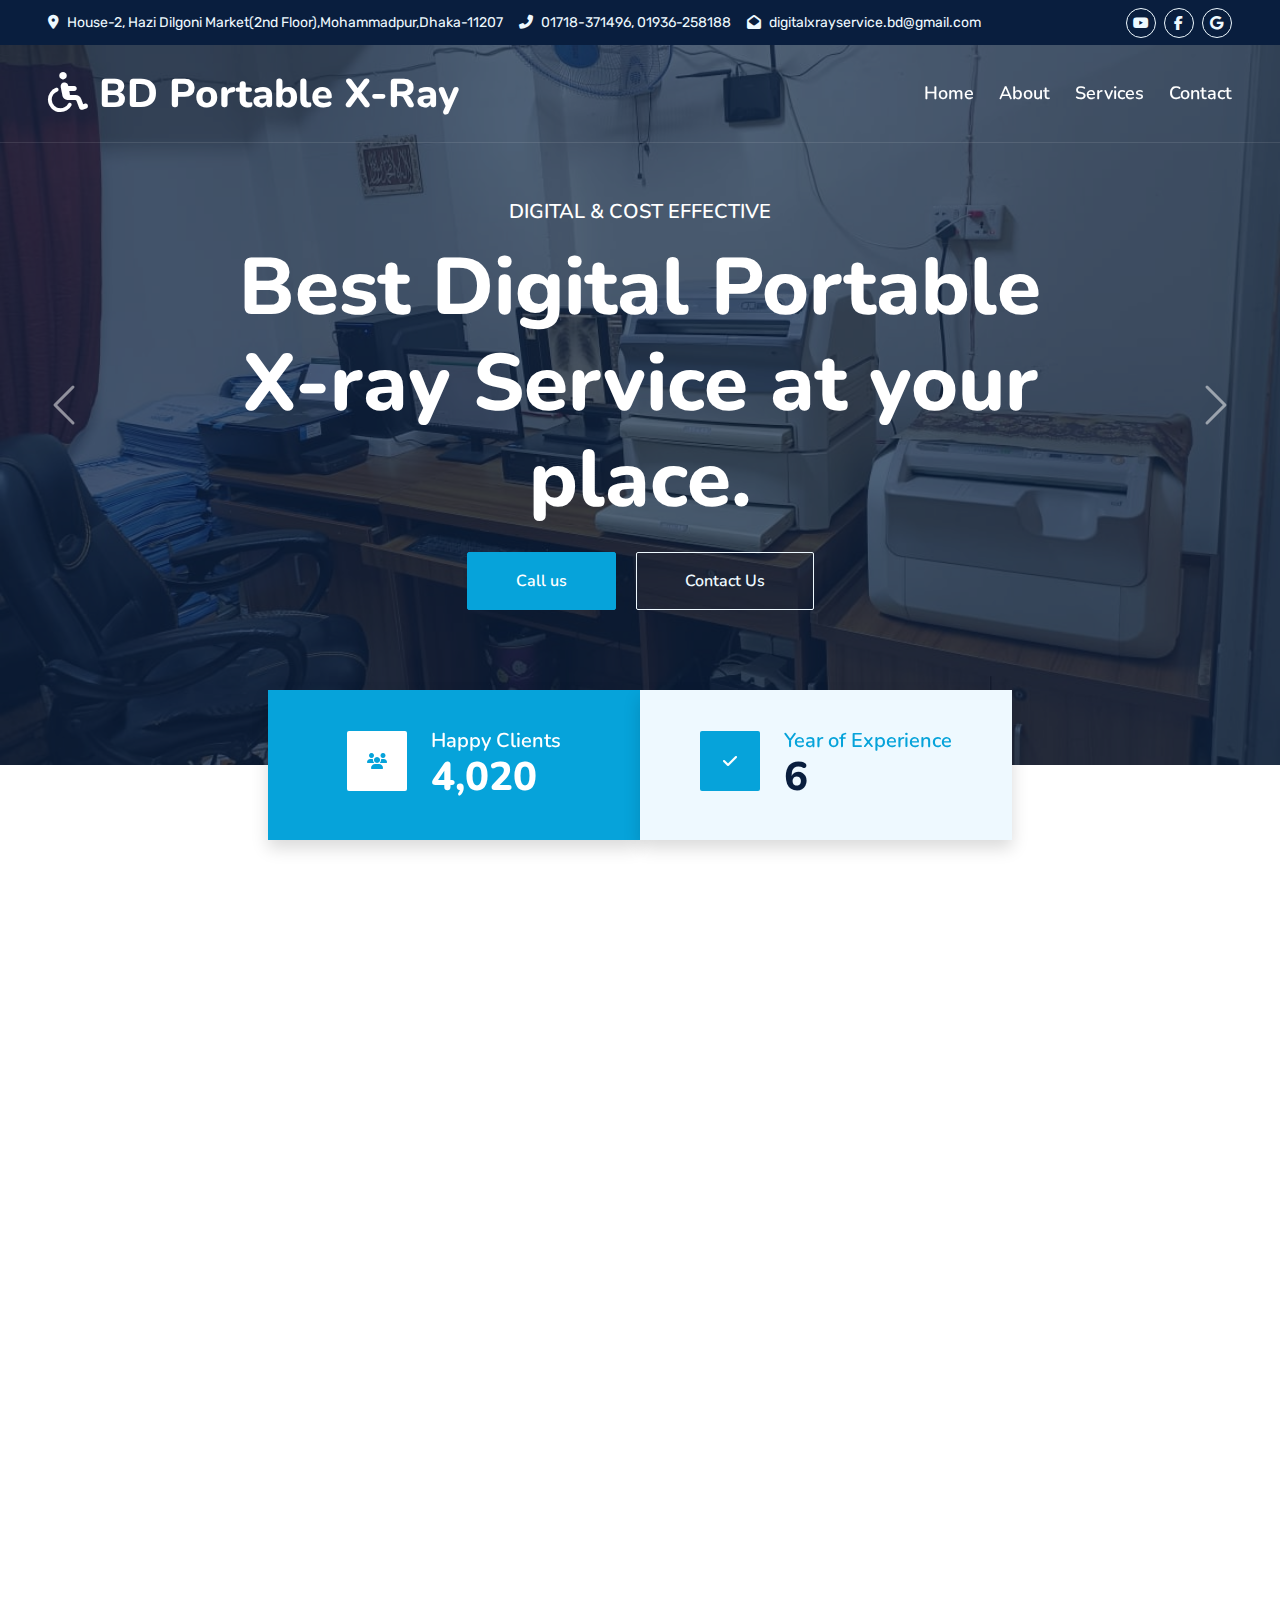
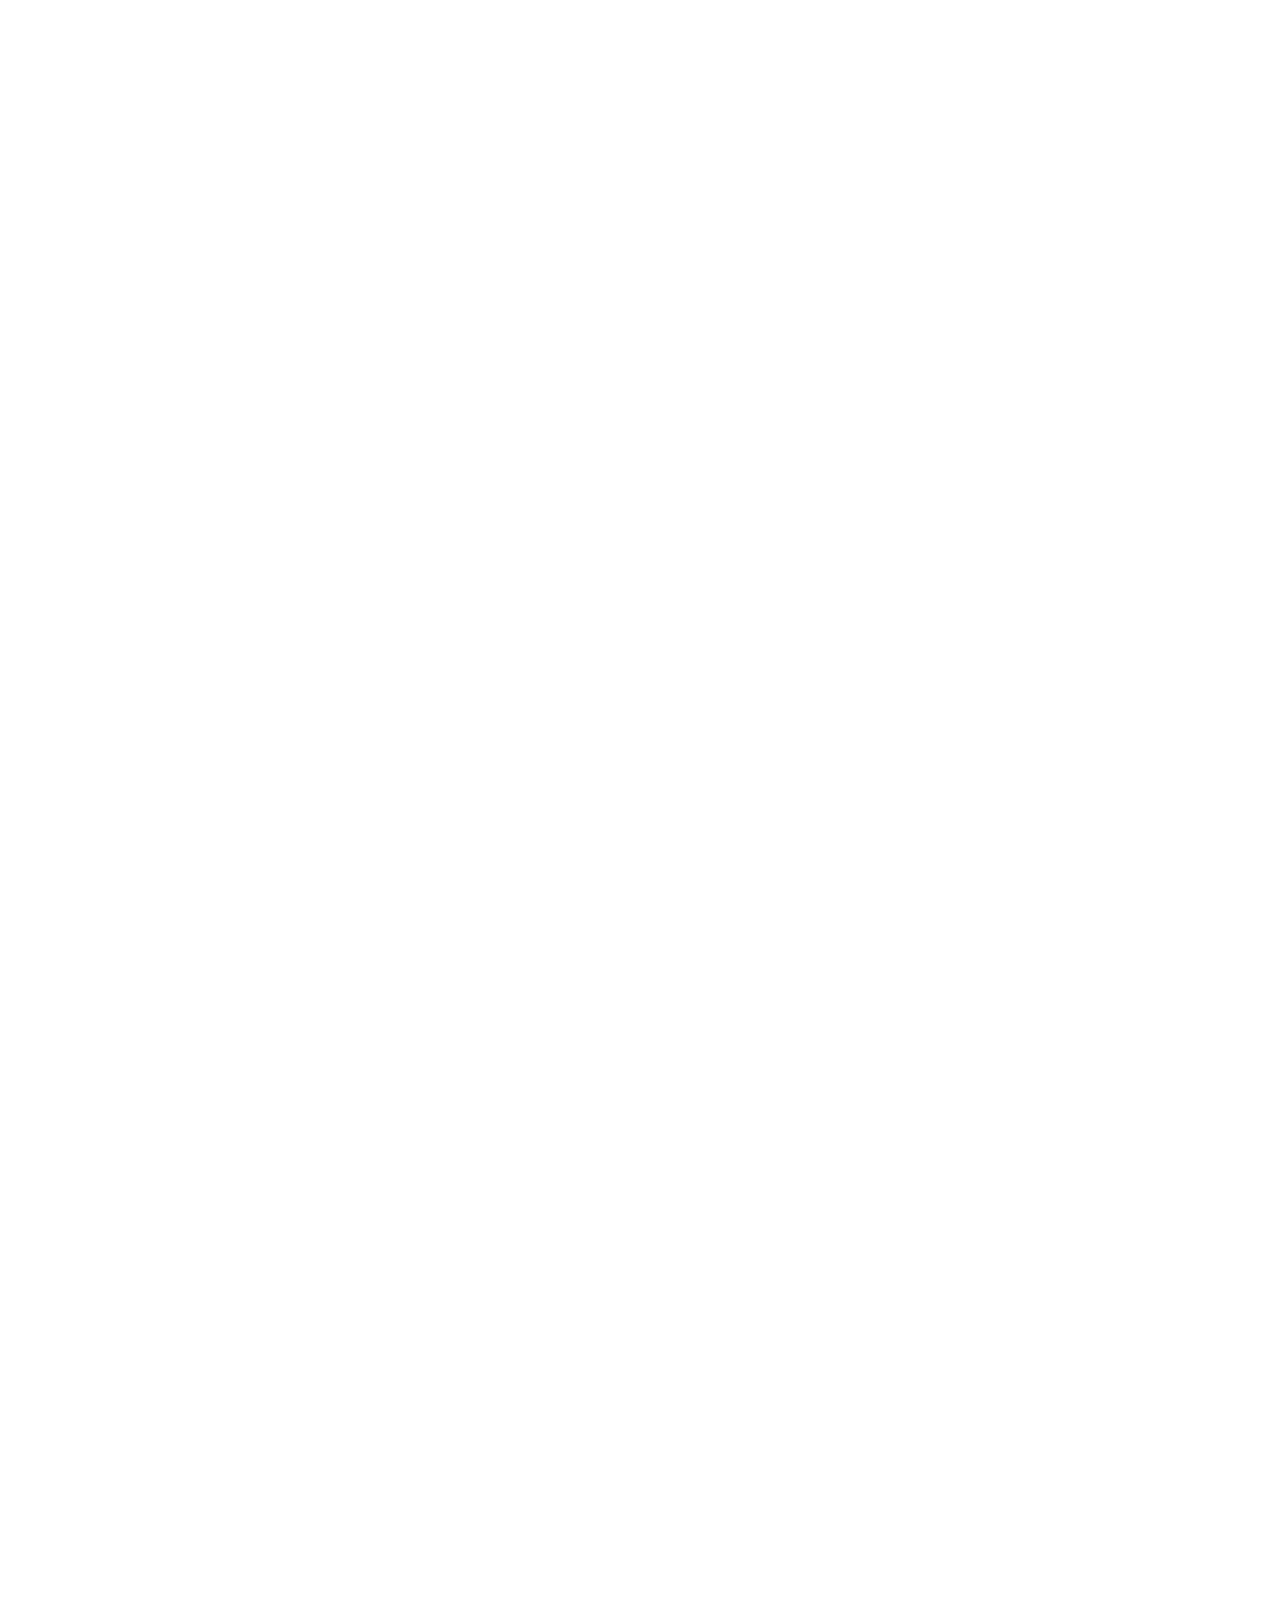
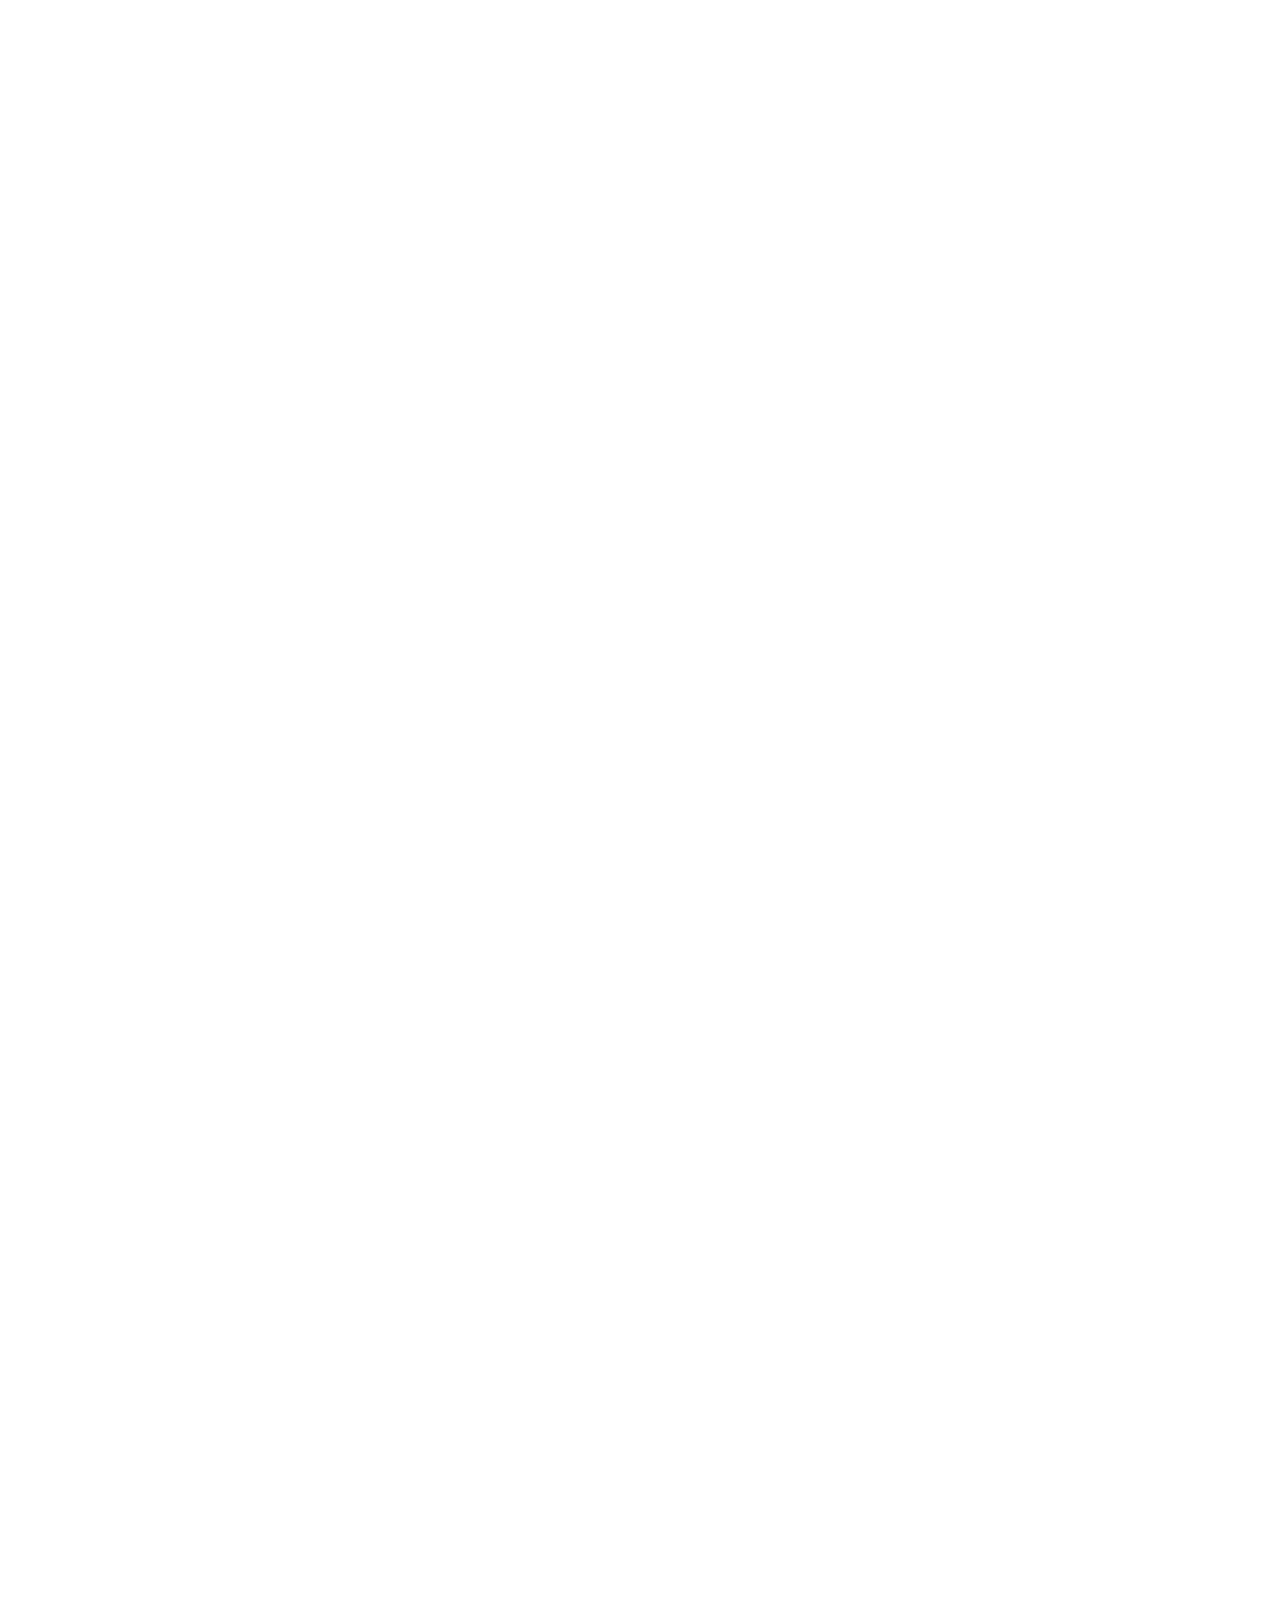
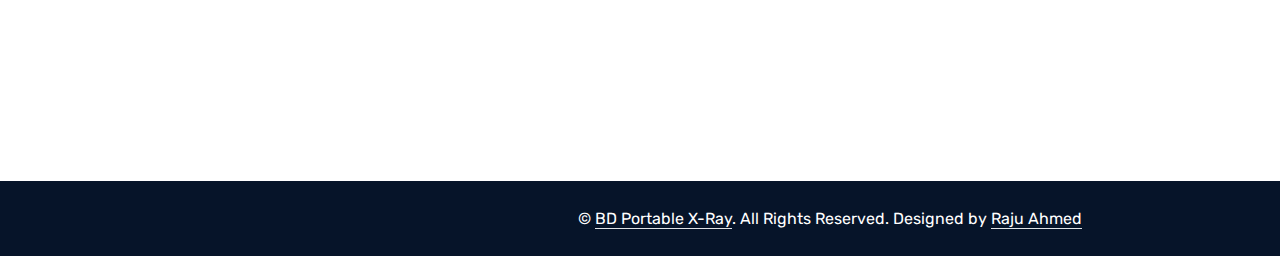
<file: index.html>
<!DOCTYPE html>
<html lang="en">

<head>
    <meta charset="utf-8">
    <title>BD Portable X-Ray Service</title>
    <meta content="width=device-width, initial-scale=1.0" name="viewport">
    <meta content="keywords"
        name="Portable X-Ray, Digital Portable X-Ray, Portable x-ray dhaka, Portable X-Ray BD, Portable X-Ray Near Me, Mobile X-ray Services">
    <meta content="keywords"
        name="x-ray at home service, mobile x ray home service, ECG Complete Home Services, X-ray Home Services, emergency x-ray service, portable x ray services dhaka">
    <meta content="Portable X-Ray Service"
        name="We provide 24/7 all kind of x-ray, ecg and other home service at minimum cost all over dhaka including Dhaka medical college,Bangabandhu Sheikh Mujib Medical University Hospital (BSMMU) etc.">

    <!-- Favicon -->
    <link href="img/favicon.ico" rel="icon">

    <!-- Google Web Fonts -->
    <link rel="preconnect" href="https://fonts.googleapis.com">
    <link rel="preconnect" href="https://fonts.gstatic.com" crossorigin>
    <link
        href="https://fonts.googleapis.com/css2?family=Nunito:wght@400;600;700;800&family=Rubik:wght@400;500;600;700&display=swap"
        rel="stylesheet">

    <!-- Icon Font Stylesheet -->
    <link href="https://cdnjs.cloudflare.com/ajax/libs/font-awesome/6.3.0/css/all.min.css" rel="stylesheet">
    <link href="https://cdn.jsdelivr.net/npm/bootstrap-icons@1.4.1/font/bootstrap-icons.css" rel="stylesheet">

    <!-- Libraries Stylesheet -->
    <link href="lib/owlcarousel/assets/owl.carousel.min.css" rel="stylesheet">
    <link href="lib/animate/animate.min.css" rel="stylesheet">

    <!-- Customized Bootstrap Stylesheet -->
    <link href="css/bootstrap.min.css" rel="stylesheet">

    <!-- Template Stylesheet -->
    <link href="css/style.css" rel="stylesheet">
</head>

<body>
    <!-- Spinner Start -->
    <div id="spinner"
        class="show bg-white position-fixed translate-middle w-100 vh-100 top-50 start-50 d-flex align-items-center justify-content-center">
        <div class="spinner"></div>
    </div>
    <!-- Spinner End -->


    <!-- Topbar Start -->
    <div class="container-fluid bg-dark px-5 d-none d-lg-block">
        <div class="row gx-0">
            <div class="col-lg-10 text-center text-lg-start mb-2 mb-lg-0">
                <div class="d-inline-flex align-items-center" style="height: 45px;">
                    <small class="me-3 text-light"><i class="fa fa-map-marker-alt me-2"></i>House-2, Hazi Dilgoni
                        Market(2nd Floor),Mohammadpur,Dhaka-11207</small>
                    <small class="me-3 text-light"><i class="fa fa-phone-alt me-2"></i>01718-371496,
                        01936-258188</small>
                    <small class="text-light"><i
                            class="fa fa-envelope-open me-2"></i>digitalxrayservice.bd@gmail.com</small>
                </div>
            </div>
            <div class="col-lg-2 text-center text-lg-end">
                <div class="d-inline-flex align-items-center" style="height: 45px;">
                    <a class="btn btn-sm btn-outline-light btn-sm-square rounded-circle me-2" href="https://www.youtube.com/@bdportablexrayservice"><i
                            class="fab fa-youtube fw-normal"></i></a>
                    <a class="btn btn-sm btn-outline-light btn-sm-square rounded-circle me-2"
                        href="https://www.facebook.com/profile.php?id=100076434961863&mibextid=ZbWKwL"><i
                            class="fab fa-facebook-f fw-normal"></i></a>
                    <!-- <a class="btn btn-sm btn-outline-light btn-sm-square rounded-circle me-2" href=""><i
                            class="fab fa-linkedin-in fw-normal"></i></a> -->
                    <a class="btn btn-sm btn-outline-light btn-sm-square rounded-circle" href="https://goo.gl/maps/41yAwVb9nPz5Kpmg8"><i
                            class="fab fa-google fw-normal"></i></a>
                </div>
            </div>
        </div>
    </div>
    <!-- Topbar End -->


    <!-- Navbar & Carousel Start -->
    <div class="container-fluid position-relative p-0">
        <nav class="navbar navbar-expand-lg navbar-dark px-5 py-3 py-lg-0">
            <a href="index.html" class="navbar-brand p-0">
                <h1 class="m-0"><i class="fa fa-wheelchair"></i> BD Portable X-Ray</h1>
            </a>
            <button class="navbar-toggler" type="button" data-bs-toggle="collapse" data-bs-target="#navbarCollapse">
                <span class="fa fa-bars"></span>
            </button>
            <div class="collapse navbar-collapse" id="navbarCollapse">
                <div class="navbar-nav ms-auto py-0">
                    <a href="index.html" class="nav-item nav-link">Home</a>
                    <a href="about.html" class="nav-item nav-link">About</a>
                    <a href="service.html" class="nav-item nav-link">Services</a>
                    <!-- <div class="nav-item dropdown">
                        <a href="#" class="nav-link dropdown-toggle" data-bs-toggle="dropdown">Blog</a>
                        <div class="dropdown-menu m-0">
                            <a href="blog.html" class="dropdown-item">Blog Grid</a>
                            <a href="detail.html" class="dropdown-item">Blog Detail</a>
                        </div>
                    </div> -->
                    <!-- <div class="nav-item dropdown">
                        <a href="#" class="nav-link dropdown-toggle" data-bs-toggle="dropdown">Pages</a>
                        <div class="dropdown-menu m-0">
                            <a href="price.html" class="dropdown-item">Pricing Plan</a>
                            <a href="feature.html" class="dropdown-item">Our features</a>
                            <a href="team.html" class="dropdown-item">Team Members</a>
                            <a href="testimonial.html" class="dropdown-item">Testimonial</a>
                            <a href="quote.html" class="dropdown-item">Free Quote</a>
                        </div>
                    </div> -->
                    <a href="contact.html" class="nav-item nav-link">Contact</a>
                </div>
                <!-- <butaton type="button" class="btn text-primary ms-3" data-bs-toggle="modal" data-bs-target="#searchModal"><i class="fa fa-search"></i></butaton>
                <a href="https://htmlcodex.com/startup-company-website-template" class="btn btn-primary py-2 px-4 ms-3">Download Pro Version</a> -->
            </div>
        </nav>

        <div id="header-carousel" class="carousel slide carousel-fade" data-bs-ride="carousel">
            <div class="carousel-inner">
                <div class="carousel-item active">
                    <img class="w-100" src="img/carousel-1.jpeg" alt="Image">
                    <div class="carousel-caption d-flex flex-column align-items-center justify-content-center">
                        <div class="p-3" style="max-width: 900px;">
                            <h5 class="text-white text-uppercase mb-3 animated slideInDown">Digital & Cost Effective
                            </h5>
                            <h1 class="display-1 text-white mb-md-4 animated zoomIn">Best Digital Portable X-ray Service
                                at your place.</h1>
                            <!-- <a href="quote.html" class="btn btn-primary py-md-3 px-md-5 me-3 animated slideInLeft">Call us</a>
                            <a href="contact.html" class="btn btn-outline-light py-md-3 px-md-5 animated slideInRight">Contact Us</a> -->
                            <a href="" class="btn btn-primary py-md-3 px-md-5 me-3 animated slideInLeft">Call us</a>
                            <a href="" class="btn btn-outline-light py-md-3 px-md-5 animated slideInRight">Contact
                                Us</a>
                        </div>
                    </div>
                </div>
                <div class="carousel-item">
                    <img class="w-100" src="img/carousel-2.jpeg" alt="Image">
                    <div class="carousel-caption d-flex flex-column align-items-center justify-content-center">
                        <div class="p-3" style="max-width: 900px;">
                            <h5 class="text-white text-uppercase mb-3 animated slideInDown">Time & Accuracy</h5>
                            <h1 class="display-1 text-white mb-md-4 animated zoomIn">We've latest machines in our lab.
                            </h1>
                            <!-- <a href="quote.html" class="btn btn-primary py-md-3 px-md-5 me-3 animated slideInLeft">Call Us</a>
                            <a href="contact.html" class="btn btn-outline-light py-md-3 px-md-5 animated slideInRight">Contact Us</a> -->
                            <a href="/contact.html" class="btn btn-primary py-md-3 px-md-5 me-3 animated slideInLeft">Call Us</a>
                            <a href="/contact.html" class="btn btn-outline-light py-md-3 px-md-5 animated slideInRight">Contact
                                Us</a>
                        </div>
                    </div>
                </div>
            </div>
            <button class="carousel-control-prev" type="button" data-bs-target="#header-carousel" data-bs-slide="prev">
                <span class="carousel-control-prev-icon" aria-hidden="true"></span>
                <span class="visually-hidden">Previous</span>
            </button>
            <button class="carousel-control-next" type="button" data-bs-target="#header-carousel" data-bs-slide="next">
                <span class="carousel-control-next-icon" aria-hidden="true"></span>
                <span class="visually-hidden">Next</span>
            </button>
        </div>
    </div>
    <!-- Navbar & Carousel End -->


    <!-- Full Screen Search Start -->
    <div class="modal fade" id="searchModal" tabindex="-1">
        <div class="modal-dialog modal-fullscreen">
            <div class="modal-content" style="background: rgba(9, 30, 62, .7);">
                <div class="modal-header border-0">
                    <button type="button" class="btn bg-white btn-close" data-bs-dismiss="modal"
                        aria-label="Close"></button>
                </div>
                <div class="modal-body d-flex align-items-center justify-content-center">
                    <div class="input-group" style="max-width: 600px;">
                        <input type="text" class="form-control bg-transparent border-primary p-3"
                            placeholder="Type search keyword">
                        <button class="btn btn-primary px-4"><i class="bi bi-search"></i></button>
                    </div>
                </div>
            </div>
        </div>
    </div>
    <!-- Full Screen Search End -->


    <!-- Facts Start -->
    <div class="container-fluid facts py-5 pt-lg-0">
        <div class="container py-5 pt-lg-0">
            <div class="row gx-0">
                <div class="col-lg-2"></div>
                <div class="col-lg-4 wow zoomIn" data-wow-delay="0.1s">
                    <div class="bg-primary shadow d-flex align-items-center justify-content-center p-4"
                        style="height: 150px;">
                        <div class="bg-white d-flex align-items-center justify-content-center rounded mb-2"
                            style="width: 60px; height: 60px;">
                            <i class="fa fa-users text-primary"></i>
                        </div>
                        <div class="ps-4">
                            <h5 class="text-white mb-0">Happy Clients</h5>
                            <h1 class="text-white mb-0" data-toggle="counter-up">12,000</h1>
                        </div>
                    </div>
                </div>
                <div class="col-lg-4 wow zoomIn" data-wow-delay="0.3s">
                    <div class="bg-light shadow d-flex align-items-center justify-content-center p-4"
                        style="height: 150px;">
                        <div class="bg-primary d-flex align-items-center justify-content-center rounded mb-2"
                            style="width: 60px; height: 60px;">
                            <i class="fa fa-check text-white"></i>
                        </div>
                        <div class="ps-4">
                            <h5 class="text-primary mb-0">Year of Experience</h5>
                            <h1 class="mb-0" data-toggle="counter-up">17</h1>
                        </div>
                    </div>
                </div>
                <!-- <div class="col-lg-4 wow zoomIn" data-wow-delay="0.6s">
                    <div class="bg-primary shadow d-flex align-items-center justify-content-center p-4"
                        style="height: 150px;">
                        <div class="bg-white d-flex align-items-center justify-content-center rounded mb-2"
                            style="width: 60px; height: 60px;">
                            <i class="fa fa-award text-primary"></i>
                        </div>
                        <div class="ps-4">
                            <h5 class="text-white mb-0">Win Awards</h5>
                            <h1 class="text-white mb-0" data-toggle="counter-up">12345</h1>
                        </div>
                    </div>
                </div> -->
            </div>
        </div>
    </div>
    <!-- Facts Start -->


    <!-- About Start -->
    <div class="container-fluid py-5 wow fadeInUp" data-wow-delay="0.1s">
        <div class="container py-5">
            <div class="row g-5">
                <div class="col-lg-7">
                    <div class="section-title position-relative pb-3 mb-5">
                        <h5 class="fw-bold text-primary text-uppercase">About Us</h5>
                        <h1 class="mb-0">The Best Portable X-Ray Service Provider With 17+ Years of Experience</h1>
                    </div>
                    <p class="mb-4">If you're looking for a Portable X-ray, mobile x ray services, mobile imaging
                        services and ECG home services in Dhaka then you're at right place.
                        We have own lab, where we've installed all latest & digital machines to provide you the best
                        portable x-ray home services inside Dhaka. Our Professional & Qualified Staff
                        are dedicated to provide you best portable x ray & ECG home/hospital service. We've been
                        providing Digital Portable X-Ray home services for more than 17 Years.
                        We also provide this portable X-Ray & ECG services to hostpital admitted patient who are not
                        able to move, all over dhaka including Dhaka Medical College,
                        Bangabandhu Sheikh Mujib Medical University Hospital (BSMMU), Shaheed Suhrawardy Medical College
                        and Hospital. </p>
                    <div class="row g-0 mb-3">
                        <div class="col-sm-6 wow zoomIn" data-wow-delay="0.2s">
                            <h5 class="mb-3"><i class="fa fa-check text-primary me-3"></i>Own Lab & Latest Machines</h5>
                            <h5 class="mb-3"><i class="fa fa-check text-primary me-3"></i>Professional & Qualified Staff
                            </h5>
                        </div>
                        <div class="col-sm-6 wow zoomIn" data-wow-delay="0.4s">
                            <h5 class="mb-3"><i class="fa fa-check text-primary me-3"></i>24/7 Support</h5>
                            <h5 class="mb-3"><i class="fa fa-check text-primary me-3"></i>Fair Prices</h5>
                        </div>
                    </div>
                    <div class="d-flex align-items-center mb-4 wow fadeIn" data-wow-delay="0.6s">
                        <div class="bg-primary d-flex align-items-center justify-content-center rounded"
                            style="width: 60px; height: 60px;">
                            <i class="fa fa-phone-alt text-white"></i>
                        </div>
                        <div class="ps-4">
                            <h5 class="mb-2">Call to ask any question</h5>
                            <h4 class="text-primary mb-0">01718-371496</h4>
                        </div>
                    </div>
                    <!-- <a href="quote.html" class="btn btn-primary py-3 px-5 mt-3 wow zoomIn" data-wow-delay="0.9s">Request
                        A Quote</a> -->
                </div>
                <div class="col-lg-5" style="min-height: 500px;">
                    <div class="position-relative h-100">
                        <img class="position-absolute w-100 h-100 rounded wow zoomIn" data-wow-delay="0.9s"
                            src="img/about.jpeg" style="object-fit: cover;">
                    </div>
                </div>
            </div>
        </div>
    </div>
    <!-- About End -->


    <!-- Features Start -->
    <div class="container-fluid py-5 wow fadeInUp" data-wow-delay="0.1s">
        <div class="container py-5">
            <div class="section-title text-center position-relative pb-3 mb-5 mx-auto" style="max-width: 600px;">
                <h5 class="fw-bold text-primary text-uppercase">Why Choose Us</h5>
                <h1 class="mb-0">We Are Here to Provide Portable X-Ray Service at Your Place.</h1>
            </div>
            <div class="row g-5">
                <div class="col-lg-4">
                    <div class="row g-5">
                        <div class="col-12 wow zoomIn" data-wow-delay="0.2s">
                            <div class="bg-primary rounded d-flex align-items-center justify-content-center mb-3"
                                style="width: 60px; height: 60px;">
                                <i class="fa-solid fa-microscope text-white"></i>
                            </div>
                            <h4>Own Lab</h4>
                            <p class="mb-0">We've well equiped dedicated own lab with all latest machines. That's why we
                                can deliver report on time with minimum cost.</p>
                        </div>
                        <div class="col-12 wow zoomIn" data-wow-delay="0.6s">
                            <div class="bg-primary rounded d-flex align-items-center justify-content-center mb-3"
                                style="width: 60px; height: 60px;">
                                <i class="fa fa-award text-white"></i>
                            </div>
                            <h4>Experience</h4>
                            <p class="mb-0">Though we're working in this field more than 17 Years, so we have the best
                                experience of providing portable x ray home sevices.</p>
                        </div>
                    </div>
                </div>
                <div class="col-lg-4  wow zoomIn" data-wow-delay="0.9s" style="min-height: 350px;">
                    <div class="position-relative h-100">
                        <img class="position-absolute w-100 h-100 rounded wow zoomIn" data-wow-delay="0.1s"
                            src="img/feature.jpeg" style="object-fit: cover;">
                    </div>
                </div>
                <div class="col-lg-4">
                    <div class="row g-5">
                        <div class="col-12 wow zoomIn" data-wow-delay="0.4s">
                            <div class="bg-primary rounded d-flex align-items-center justify-content-center mb-3"
                                style="width: 60px; height: 60px;">
                                <i class="fa fa-users-cog text-white"></i>
                            </div>
                            <h4>Professional Staff</h4>
                            <p class="mb-0">To provide you the best portable x ray and ECG home service in Dhaka, we've
                                best certified professional staff & technician</p>
                        </div>
                        <div class="col-12 wow zoomIn" data-wow-delay="0.8s">
                            <div class="bg-primary rounded d-flex align-items-center justify-content-center mb-3"
                                style="width: 60px; height: 60px;">
                                <i class="fa fa-phone text-white"></i>
                            </div>
                            <h4>24/7 Support</h4>
                            <p class="mb-0">Our dedicated team working shift wise to provide 24/7 portable x-ray
                                services.</p>
                        </div>
                    </div>
                </div>
            </div>
        </div>
    </div>
    <!-- Features Start -->


    <!-- Service Start -->
    <div class="container-fluid py-5 wow fadeInUp" data-wow-delay="0.1s">
        <div class="container py-5">
            <div class="section-title text-center position-relative pb-3 mb-5 mx-auto" style="max-width: 600px;">
                <h5 class="fw-bold text-primary text-uppercase">Our Services</h5>
                <h1 class="mb-0">We Porvide all Kind of X-Ray, ECG Service All Over Dhaka.</h1>
            </div>
            <div class="row g-5">
                <div class="col-lg-4 col-md-6 wow zoomIn" data-wow-delay="0.3s">
                    <div class="service-item bg-light rounded d-flex flex-column align-items-center  text-center">
                        <div class="service-icon">
                            <i class="fa-solid fa-x-ray text-white"></i>
                        </div>
                        <h4 class="mb-3">Portable X-Ray</h4>
                        <p class="m-0">We are the most experienced portable x-ray service provider with 17+ years of
                            experience. Just make call us, we'll be your place with our x-ray machine.
                            We provide portable x-ray service for home & hospital admited patient all over dhaka.
                        </p>
                        <a class="btn btn-lg btn-primary rounded" href="">
                            <i class="bi bi-arrow-right"></i>
                        </a>
                    </div>
                </div>
                <div class="col-lg-4 col-md-6 wow zoomIn" data-wow-delay="0.6s">
                    <div class="service-item bg-light rounded d-flex flex-column align-items-center text-center">
                        <div class="service-icon">
                            <i class="fa-solid fa-chart-line text-white"></i>
                        </div>
                        <h4 class="mb-3">ECG</h4>
                        <p class="m-0">Do you need an emergency ECG? We are here to help you with our latest/digital ECG
                            machine. Also we've dedicated & professional technician to ensuer your best qualtiy of ECG
                            report.
                        </p>
                        <a class="btn btn-lg btn-primary rounded" href="">
                            <i class="bi bi-arrow-right"></i>
                        </a>
                    </div>
                </div>
                <!-- <div class="col-lg-4 col-md-6 wow zoomIn" data-wow-delay="0.9s">
                    <div
                        class="service-item bg-light rounded d-flex flex-column align-items-center justify-content-center text-center">
                        <div class="service-icon">
                            <i class="fa-solid fa-microscope text-white"></i>
                        </div>
                        <h4 class="mb-3">Blood Test</h4>
                        <p class="m-0">Amet justo dolor lorem kasd amet magna sea stet eos vero lorem ipsum dolore sed
                        </p>
                        <a class="btn btn-lg btn-primary rounded" href="">
                            <i class="bi bi-arrow-right"></i>
                        </a>
                    </div>
                </div>
                <div class="col-lg-4 col-md-6 wow zoomIn" data-wow-delay="0.3s">
                    <div
                        class="service-item bg-light rounded d-flex flex-column align-items-center justify-content-center text-center">
                        <div class="service-icon">
                            <i class="fab fa-android text-white"></i>
                        </div>
                        <h4 class="mb-3">Test 1</h4>
                        <p class="m-0">Amet justo dolor lorem kasd amet magna sea stet eos vero lorem ipsum dolore sed
                        </p>
                        <a class="btn btn-lg btn-primary rounded" href="">
                            <i class="bi bi-arrow-right"></i>
                        </a>
                    </div>
                </div>
                <div class="col-lg-4 col-md-6 wow zoomIn" data-wow-delay="0.6s">
                    <div
                        class="service-item bg-light rounded d-flex flex-column align-items-center justify-content-center text-center">
                        <div class="service-icon">
                            <i class="fa fa-search text-white"></i>
                        </div>
                        <h4 class="mb-3">Test 2</h4>
                        <p class="m-0">Amet justo dolor lorem kasd amet magna sea stet eos vero lorem ipsum dolore sed
                        </p>
                        <a class="btn btn-lg btn-primary rounded" href="">
                            <i class="bi bi-arrow-right"></i>
                        </a>
                    </div>
                </div> -->
                <div class="col-lg-4 col-md-6 wow zoomIn" data-wow-delay="0.9s">
                    <div
                        class="position-relative bg-primary rounded h-100 d-flex flex-column align-items-center justify-content-center text-center p-5">
                        <h3 class="text-white mb-3">Call Us For More</h3>
                        <p class="text-white mb-3">Please feel free to contact us for more information. We'll be pleased
                            to help you.</p>
                        <h2 class="text-white mb-0"><i class="fa fa-phone me-2"></i>01718-371496</h2>
                        <h2 class="text-white mb-0"><i class="fa fa-phone me-2"></i>01936-258188</h2>
                    </div>
                </div>
            </div>
        </div>
    </div>
    <!-- Service End -->


    <!-- Pricing Plan Start -->
    <!-- <div class="container-fluid py-5 wow fadeInUp" data-wow-delay="0.1s">
        <div class="container py-5">
            <div class="section-title text-center position-relative pb-3 mb-5 mx-auto" style="max-width: 600px;">
                <h5 class="fw-bold text-primary text-uppercase">Pricing Plans</h5>
                <h1 class="mb-0">We are Offering Competitive Prices for Our Clients</h1>
            </div>
            <div class="row g-0">
                <div class="col-lg-4 wow slideInUp" data-wow-delay="0.6s">
                    <div class="bg-light rounded">
                        <div class="border-bottom py-4 px-5 mb-4">
                            <h4 class="text-primary mb-1">Basic Plan</h4>
                            <small class="text-uppercase">For Small Size Business</small>
                        </div>
                        <div class="p-5 pt-0">
                            <h1 class="display-5 mb-3">
                                <small class="align-top"
                                    style="font-size: 22px; line-height: 45px;">$</small>49.00<small
                                    class="align-bottom" style="font-size: 16px; line-height: 40px;">/ Month</small>
                            </h1>
                            <div class="d-flex justify-content-between mb-3"><span>HTML5 & CSS3</span><i
                                    class="fa fa-check text-primary pt-1"></i></div>
                            <div class="d-flex justify-content-between mb-3"><span>Bootstrap v5</span><i
                                    class="fa fa-check text-primary pt-1"></i></div>
                            <div class="d-flex justify-content-between mb-3"><span>Responsive Layout</span><i
                                    class="fa fa-times text-danger pt-1"></i></div>
                            <div class="d-flex justify-content-between mb-2"><span>Cross-browser Support</span><i
                                    class="fa fa-times text-danger pt-1"></i></div>
                            <a href="" class="btn btn-primary py-2 px-4 mt-4">Order Now</a>
                        </div>
                    </div>
                </div>
                <div class="col-lg-4 wow slideInUp" data-wow-delay="0.3s">
                    <div class="bg-white rounded shadow position-relative" style="z-index: 1;">
                        <div class="border-bottom py-4 px-5 mb-4">
                            <h4 class="text-primary mb-1">Standard Plan</h4>
                            <small class="text-uppercase">For Medium Size Business</small>
                        </div>
                        <div class="p-5 pt-0">
                            <h1 class="display-5 mb-3">
                                <small class="align-top"
                                    style="font-size: 22px; line-height: 45px;">$</small>99.00<small
                                    class="align-bottom" style="font-size: 16px; line-height: 40px;">/ Month</small>
                            </h1>
                            <div class="d-flex justify-content-between mb-3"><span>HTML5 & CSS3</span><i
                                    class="fa fa-check text-primary pt-1"></i></div>
                            <div class="d-flex justify-content-between mb-3"><span>Bootstrap v5</span><i
                                    class="fa fa-check text-primary pt-1"></i></div>
                            <div class="d-flex justify-content-between mb-3"><span>Responsive Layout</span><i
                                    class="fa fa-check text-primary pt-1"></i></div>
                            <div class="d-flex justify-content-between mb-2"><span>Cross-browser Support</span><i
                                    class="fa fa-times text-danger pt-1"></i></div>
                            <a href="" class="btn btn-primary py-2 px-4 mt-4">Order Now</a>
                        </div>
                    </div>
                </div>
                <div class="col-lg-4 wow slideInUp" data-wow-delay="0.9s">
                    <div class="bg-light rounded">
                        <div class="border-bottom py-4 px-5 mb-4">
                            <h4 class="text-primary mb-1">Advanced Plan</h4>
                            <small class="text-uppercase">For Large Size Business</small>
                        </div>
                        <div class="p-5 pt-0">
                            <h1 class="display-5 mb-3">
                                <small class="align-top"
                                    style="font-size: 22px; line-height: 45px;">$</small>149.00<small
                                    class="align-bottom" style="font-size: 16px; line-height: 40px;">/ Month</small>
                            </h1>
                            <div class="d-flex justify-content-between mb-3"><span>HTML5 & CSS3</span><i
                                    class="fa fa-check text-primary pt-1"></i></div>
                            <div class="d-flex justify-content-between mb-3"><span>Bootstrap v5</span><i
                                    class="fa fa-check text-primary pt-1"></i></div>
                            <div class="d-flex justify-content-between mb-3"><span>Responsive Layout</span><i
                                    class="fa fa-check text-primary pt-1"></i></div>
                            <div class="d-flex justify-content-between mb-2"><span>Cross-browser Support</span><i
                                    class="fa fa-check text-primary pt-1"></i></div>
                            <a href="" class="btn btn-primary py-2 px-4 mt-4">Order Now</a>
                        </div>
                    </div>
                </div>
            </div>
        </div>
    </div> -->
    <!-- Pricing Plan End -->


    <!-- Quote Start -->
    <!-- <div class="container-fluid py-5 wow fadeInUp" data-wow-delay="0.1s">
        <div class="container py-5">
            <div class="row g-5">
                <div class="col-lg-7">
                    <div class="section-title position-relative pb-3 mb-5">
                        <h5 class="fw-bold text-primary text-uppercase">Request A Quote</h5>
                        <h1 class="mb-0">Need A Free Quote? Please Feel Free to Contact Us</h1>
                    </div>
                    <div class="row gx-3">
                        <div class="col-sm-6 wow zoomIn" data-wow-delay="0.2s">
                            <h5 class="mb-4"><i class="fa fa-reply text-primary me-3"></i>Reply within 24 hours</h5>
                        </div>
                        <div class="col-sm-6 wow zoomIn" data-wow-delay="0.4s">
                            <h5 class="mb-4"><i class="fa fa-phone-alt text-primary me-3"></i>24 hrs telephone support
                            </h5>
                        </div>
                    </div>
                    <p class="mb-4">Eirmod sed tempor lorem ut dolores. Aliquyam sit sadipscing kasd ipsum. Dolor ea et
                        dolore et at sea ea at dolor, justo ipsum duo rebum sea invidunt voluptua. Eos vero eos vero ea
                        et dolore eirmod et. Dolores diam duo invidunt lorem. Elitr ut dolores magna sit. Sea dolore
                        sanctus sed et. Takimata takimata sanctus sed.</p>
                    <div class="d-flex align-items-center mt-2 wow zoomIn" data-wow-delay="0.6s">
                        <div class="bg-primary d-flex align-items-center justify-content-center rounded"
                            style="width: 60px; height: 60px;">
                            <i class="fa fa-phone-alt text-white"></i>
                        </div>
                        <div class="ps-4">
                            <h5 class="mb-2">Call to ask any question</h5>
                            <h4 class="text-primary mb-0">01718-371496</h4>
                        </div>
                    </div>
                </div>
                <div class="col-lg-5">
                    <div class="bg-primary rounded h-100 d-flex align-items-center p-5 wow zoomIn"
                        data-wow-delay="0.9s">
                        <form>
                            <div class="row g-3">
                                <div class="col-xl-12">
                                    <input type="text" class="form-control bg-light border-0" placeholder="Your Name"
                                        style="height: 55px;">
                                </div>
                                <div class="col-12">
                                    <input type="email" class="form-control bg-light border-0" placeholder="Your Email"
                                        style="height: 55px;">
                                </div>
                                <div class="col-12">
                                    <select class="form-select bg-light border-0" style="height: 55px;">
                                        <option selected>Select A Service</option>
                                        <option value="1">Service 1</option>
                                        <option value="2">Service 2</option>
                                        <option value="3">Service 3</option>
                                    </select>
                                </div>
                                <div class="col-12">
                                    <textarea class="form-control bg-light border-0" rows="3"
                                        placeholder="Message"></textarea>
                                </div>
                                <div class="col-12">
                                    <button class="btn btn-dark w-100 py-3" type="submit">Request A Quote</button>
                                </div>
                            </div>
                        </form>
                    </div>
                </div>
            </div>
        </div>
    </div> -->
    <!-- Quote End -->


    <!-- Testimonial Start -->
    <div class="container-fluid py-5 wow fadeInUp" data-wow-delay="0.1s">
        <div class="container py-5">
            <div class="section-title text-center position-relative pb-3 mb-4 mx-auto" style="max-width: 600px;">
                <h5 class="fw-bold text-primary text-uppercase">Testimonial</h5>
                <h1 class="mb-0">What Our Clients Say About Our Digital Portable X-Ray & ECG Services</h1>
            </div>
            <div class="owl-carousel testimonial-carousel wow fadeInUp" data-wow-delay="0.6s" id="TestimonialDiv">
                <div class="testimonial-item bg-light my-4">
                    <div class="d-flex align-items-center border-bottom pt-5 pb-4 px-5">
                        <img class="img-fluid rounded" src="img/testimonial-1.jpg" style="width: 60px; height: 60px;">
                        <div class="ps-4">
                            <h4 class="text-primary mb-1">Aslam Hossain Mishu</h4>
                            <small class="text-uppercase">Banker</small>
                        </div>
                    </div>
                    <div class="pt-4 pb-5 px-5">
                        They are really good at providing portable x-ray service.
                    </div>
                </div>
                <div class="testimonial-item bg-light my-4">
                    <div class="d-flex align-items-center border-bottom pt-5 pb-4 px-5">
                        <img class="img-fluid rounded" src="img/testimonial-2.jpg" style="width: 60px; height: 60px;">
                        <div class="ps-4">
                            <h4 class="text-primary mb-1">Imam Hossain</h4>
                            <small class="text-uppercase">Service</small>
                        </div>
                    </div>
                    <div class="pt-4 pb-5 px-5">
                        They deliver report on time with best quality.
                    </div>
                </div>
                <div class="testimonial-item bg-light my-4">
                    <div class="d-flex align-items-center border-bottom pt-5 pb-4 px-5">
                        <img class="img-fluid rounded" src="img/testimonial-3.jpg" style="width: 60px; height: 60px;">
                        <div class="ps-4">
                            <h4 class="text-primary mb-1">Yousup Kamal</h4>
                            <small class="text-uppercase">Business</small>
                        </div>
                    </div>
                    <div class="pt-4 pb-5 px-5">
                        Mr. Maruf is a good & experienced person who has the sense of time & patient.
                    </div>
                </div>
                <div class="testimonial-item bg-light my-4">
                    <div class="d-flex align-items-center border-bottom pt-5 pb-4 px-5">
                        <img class="img-fluid rounded" src="img/testimonial-4.jpg" style="width: 60px; height: 60px;">
                        <div class="ps-4">
                            <h4 class="text-primary mb-1">Kausar Alam</h4>
                            <small class="text-uppercase">Teacher</small>
                        </div>
                    </div>
                    <div class="pt-4 pb-5 px-5">
                        I got service from them at 3:30 AM, wishing them best of luck.
                    </div>
                </div>
            </div>
        </div>
    </div>
    <!-- Testimonial End -->


    <!-- Team Start -->
    <!-- <div class="container-fluid py-5 wow fadeInUp" data-wow-delay="0.1s">
        <div class="container py-5">
            <div class="section-title text-center position-relative pb-3 mb-5 mx-auto" style="max-width: 600px;">
                <h5 class="fw-bold text-primary text-uppercase">Team Members</h5>
                <h1 class="mb-0">Professional Stuffs Ready to Help You</h1>
            </div>
            <div class="row g-5" id="teamDiv">
                <div class="col-lg-4 wow slideInUp" data-wow-delay="0.3s">
                    <div class="team-item bg-light rounded overflow-hidden">
                        <div class="team-img position-relative overflow-hidden">
                            <img class="img-fluid w-100" src="img/team-1.jpg" alt="">
                            <div class="team-social">
                                <a class="btn btn-lg btn-primary btn-lg-square rounded" href=""><i class="fab fa-twitter fw-normal"></i></a>
                                <a class="btn btn-lg btn-primary btn-lg-square rounded" href=""><i class="fab fa-facebook-f fw-normal"></i></a>
                                <a class="btn btn-lg btn-primary btn-lg-square rounded" href=""><i class="fab fa-instagram fw-normal"></i></a>
                                <a class="btn btn-lg btn-primary btn-lg-square rounded" href=""><i class="fab fa-linkedin-in fw-normal"></i></a>
                            </div>
                        </div>
                        <div class="text-center py-4">
                            <h4 class="text-primary">Full Name</h4>
                            <p class="text-uppercase m-0">Designation</p>
                        </div>
                    </div>
                </div>
                <div class="col-lg-4 wow slideInUp" data-wow-delay="0.6s">
                    <div class="team-item bg-light rounded overflow-hidden">
                        <div class="team-img position-relative overflow-hidden">
                            <img class="img-fluid w-100" src="img/team-2.jpg" alt="">
                            <div class="team-social">
                                <a class="btn btn-lg btn-primary btn-lg-square rounded" href=""><i
                                        class="fab fa-twitter fw-normal"></i></a>
                                <a class="btn btn-lg btn-primary btn-lg-square rounded" href=""><i
                                        class="fab fa-facebook-f fw-normal"></i></a>
                                <a class="btn btn-lg btn-primary btn-lg-square rounded" href=""><i
                                        class="fab fa-instagram fw-normal"></i></a>
                                <a class="btn btn-lg btn-primary btn-lg-square rounded" href=""><i
                                        class="fab fa-linkedin-in fw-normal"></i></a>
                            </div>
                        </div>
                        <div class="text-center py-4">
                            <h4 class="text-primary">Full Name</h4>
                            <p class="text-uppercase m-0">Designation</p>
                        </div>
                    </div>
                </div>
                <div class="col-lg-4 wow slideInUp" data-wow-delay="0.9s">
                    <div class="team-item bg-light rounded overflow-hidden">
                        <div class="team-img position-relative overflow-hidden">
                            <img class="img-fluid w-100" src="img/team-3.jpg" alt="">
                            <div class="team-social">
                                <a class="btn btn-lg btn-primary btn-lg-square rounded" href=""><i
                                        class="fab fa-twitter fw-normal"></i></a>
                                <a class="btn btn-lg btn-primary btn-lg-square rounded" href=""><i
                                        class="fab fa-facebook-f fw-normal"></i></a>
                                <a class="btn btn-lg btn-primary btn-lg-square rounded" href=""><i
                                        class="fab fa-instagram fw-normal"></i></a>
                                <a class="btn btn-lg btn-primary btn-lg-square rounded" href=""><i
                                        class="fab fa-linkedin-in fw-normal"></i></a>
                            </div>
                        </div>
                        <div class="text-center py-4">
                            <h4 class="text-primary">Full Name</h4>
                            <p class="text-uppercase m-0">Designation</p>
                        </div>
                    </div>
                </div>
            </div>
        </div>
    </div> -->
    <!-- Team End -->

    <!-- Vendor Start -->
    <div class="container-fluid py-5 wow fadeInUp" data-wow-delay="0.1s">
        <div class="container py-5 mb-5">
            <div class="bg-white">
                <div class="owl-carousel vendor-carousel">
                    <img src="img/vendor-1.jpg" alt="Dhaka Medical College Hospital(DMC)">
                    <img src="img/vendor-2.png" alt="Bangabandhu Sheikh Mujib Medical University (BSMMU)">
                    <img src="img/vendor-3.jpg" alt="BIRDEM">
                    <img src="img/vendor-4.jpg" alt="Shaheed Suhrawardy Medical College (ShSMC)">
                    <img src="img/vendor-5.png"
                        alt="National Institute of Cardiovascular Diseases , Sher-e-Bangla Nagar, Dhaka-1207, Bangladesh">
                    <img src="img/vendor-6.png" alt="Dhaka Shishu Hospital, Sher-e-Bangla Nagar, Dhaka 1207">
                    <img src="img/vendor-7.png"
                        alt="National Institute of Traumatology and Orthopaedic Rehabilitation (NITOR)">
                    <!-- <img src="img/vendor-8.jpg" alt="">
                    <img src="img/vendor-9.jpg" alt=""> -->
                </div>
            </div>
        </div>
    </div>
    <!-- Vendor End -->


    <!-- Footer Start -->
    <div class="container-fluid bg-dark text-light mt-5 wow fadeInUp" data-wow-delay="0.1s">
        <div class="container">
            <div class="row gx-5">
                <div class="col-lg-4 col-md-6 footer-about">
                    <div
                        class="d-flex flex-column align-items-center justify-content-center text-center h-100 bg-primary p-4">
                        <a href="index.html" class="navbar-brand ">
                            <h1 class="m-0 text-white"><i class="fa fa-wheelchair"></i> <small>BD</small> Portable X-Ray</h1>
                        </a>
                        <p class="mt-3 mb-4">We provide 24/7 all kind of x-ray, ecg and other home service at minimum
                            cost all over dhaka including Dhaka medical college,Bangabandhu Sheikh Mujib Medical
                            University Hospital (BSMMU) etc.</p>
                        <form action="#">
                            <div class="input-group">
                                <input type="text" class="form-control border-white p-3" placeholder="Your Email">
                                <button class="btn btn-dark">Sign Up</button>
                            </div>
                        </form>
                    </div>
                </div>
                <div class="col-lg-8 col-md-6">
                    <div class="row gx-5">
                        <div class="col-lg-8 col-md-12 pt-5 mb-5">
                            <div class="section-title section-title-sm position-relative pb-3 mb-4">
                                <h3 class="text-light mb-0">Get In Touch</h3>
                            </div>
                            <div class="d-flex mb-2">
                                <i class="bi bi-geo-alt text-primary me-2"></i>
                                <p class="mb-0">House-2, Hazi Dilgoni Market(2nd Floor), Mohammadpur, Dhaka-11207</p>
                            </div>
                            <div class="d-flex mb-2">
                                <i class="bi bi-envelope-open text-primary me-2"></i>
                                <p class="mb-0">digitalxrayservice.bd@gmail.com</p>
                            </div>
                            <div class="d-flex mb-1">
                                <i class="bi bi-telephone text-primary me-2"></i>
                                <p class="mb-0">01718-371496</p>
                            </div>
                            <div class="d-flex mb-1">
                                <i class="bi bi-telephone text-primary me-2"></i>
                                <p class="mb-0">01936-258188</p>
                            </div>
                            <div class="d-flex mt-4">
                                <a class="btn btn-primary btn-square me-2" target="_blank" href="https://www.youtube.com/@bdportablexrayservice"><i
                                        class="fab fa-youtube fw-normal"></i></a>
                                <a class="btn btn-primary btn-square me-2" target="_blank" href="https://www.facebook.com/profile.php?id=100076434961863&mibextid=ZbWKwL"><i
                                        class="fab fa-facebook-f fw-normal"></i></a>
                                <!-- <a class="btn btn-primary btn-square me-2" target="_blank" href="#"><i
                                        class="fab fa-linkedin-in fw-normal"></i></a> -->
                                <a class="btn btn-primary btn-square" target="_blank" href="https://goo.gl/maps/41yAwVb9nPz5Kpmg8"><i
                                        class="fab fa-google fw-normal"></i></a>
                            </div>
                        </div>                        
                        <div class="col-lg-4 col-md-12 pt-0 pt-lg-5 mb-5">
                            <div class="section-title section-title-sm position-relative pb-3 mb-4">
                                <h3 class="text-light mb-0">Popular Links</h3>
                            </div>
                            <div class="link-animated d-flex flex-column justify-content-start">
                                <a class="text-light mb-2" href="/index.html"><i
                                        class="bi bi-arrow-right text-primary me-2"></i>Home</a>
                                <a class="text-light mb-2" href="/about.html"><i
                                        class="bi bi-arrow-right text-primary me-2"></i>About Us</a>
                                <a class="text-light mb-2" href="/service.html"><i
                                        class="bi bi-arrow-right text-primary me-2"></i>Our Services</a>
                                <!-- <a class="text-light mb-2" href="#"><i
                                        class="bi bi-arrow-right text-primary me-2"></i>Meet The Team</a> -->
                                <!-- <a class="text-light mb-2" href="#"><i
                                        class="bi bi-arrow-right text-primary me-2"></i>Latest Blog</a> -->
                                <a class="text-light" href="/contact.html"><i
                                        class="bi bi-arrow-right text-primary me-2"></i>Contact Us</a>
                            </div>
                        </div>
                    </div>
                </div>
            </div>
        </div>
    </div>
    <div class="container-fluid text-white" style="background: #061429;">
        <div class="container text-center">
            <div class="row justify-content-end">
                <div class="col-lg-8 col-md-6">
                    <div class="d-flex align-items-center justify-content-center" style="height: 75px;">
                        <p class="mb-0">&copy; <a class="text-white border-bottom" href="#">BD Portable X-Ray</a>.
                            All Rights Reserved.

                            Designed by <a class="text-white border-bottom" target="_blank"
                                href="https://rajuahmed.azurewebsites.net/">Raju Ahmed</a>
                        </p>
                    </div>
                </div>
            </div>
        </div>
    </div>
    <!-- Footer End -->


    <!-- Back to Top -->
    <a href="#" class="btn btn-lg btn-primary btn-lg-square rounded back-to-top"><i class="bi bi-arrow-up"></i></a>


    <!-- JavaScript Libraries -->
    <script src="https://code.jquery.com/jquery-3.4.1.min.js"></script>
    <script src="https://cdn.jsdelivr.net/npm/bootstrap@5.0.0/dist/js/bootstrap.bundle.min.js"></script>
    <script src="lib/wow/wow.min.js"></script>
    <script src="lib/easing/easing.min.js"></script>
    <script src="lib/waypoints/waypoints.min.js"></script>
    <script src="lib/counterup/counterup.min.js"></script>
    <script src="lib/owlcarousel/owl.carousel.min.js"></script>

    <!-- Template Javascript -->
    <script src="js/main.js"></script>
    <!-- <script>
        fetch('https://raw.githubusercontent.com/irajuahmed/PortableXRay/main/Data.json')
            .then(response => response.json())
            .then(data => {
                for (i = 0; i < data.Team.length; i++) {
                    var teamDiv = '<div class="col-lg-4 wow slideInUp" data-wow-delay="0.3s">';
                    teamDiv += '<div class="team-item bg-light rounded overflow-hidden">';
                    teamDiv += '<div class="team-img position-relative overflow-hidden">';
                    teamDiv += '<img class="img-fluid w-100" src=' + data.Team[i].Image + ' alt=' + data.Team[i].Name + '>';
                    teamDiv += '<div class="team-social">';

                    teamDiv += '<a class="btn btn-lg btn-primary btn-lg-square rounded" href=' + data.Team[i].TweeterUrl + '><i class="fab fa-twitter fw-normal"></i></a>';
                    teamDiv += '<a class="btn btn-lg btn-primary btn-lg-square rounded" href=' + data.Team[i].FacebookUrl + '><i class="fab fa-facebook-f fw-normal"></i></a>';
                    teamDiv += '<a class="btn btn-lg btn-primary btn-lg-square rounded" href=' + data.Team[i].InstagramUrl + '><i class="fab fa-instagram fw-normal"></i></a>';
                    teamDiv += '<a class="btn btn-lg btn-primary btn-lg-square rounded" href=' + data.Team[i].LinkedinUrl + '><i class="fab fa-linkedin-in fw-normal"></i></a>';

                    teamDiv += '</div>';
                    teamDiv += '</div>';
                    teamDiv += '<div class="text-center py-4">';
                    teamDiv += '<h4 class="text-primary">' + data.Team[i].Name + '</h4>';
                    teamDiv += '<p class="text-uppercase m-0">' + data.Team[i].Designation + '</p>';
                    teamDiv += '</div>';
                    teamDiv += '</div>';
                    teamDiv += '</div>';
                    $("#teamDiv").append(teamDiv);
                }
            })
            .catch(error => {
                console.error('Error fetching data:', error);
            });

        function parseResponse(response) {
            // Handle the JSON response
            console.log(response);
        }
    </script> -->
</body>

</html>
</file>
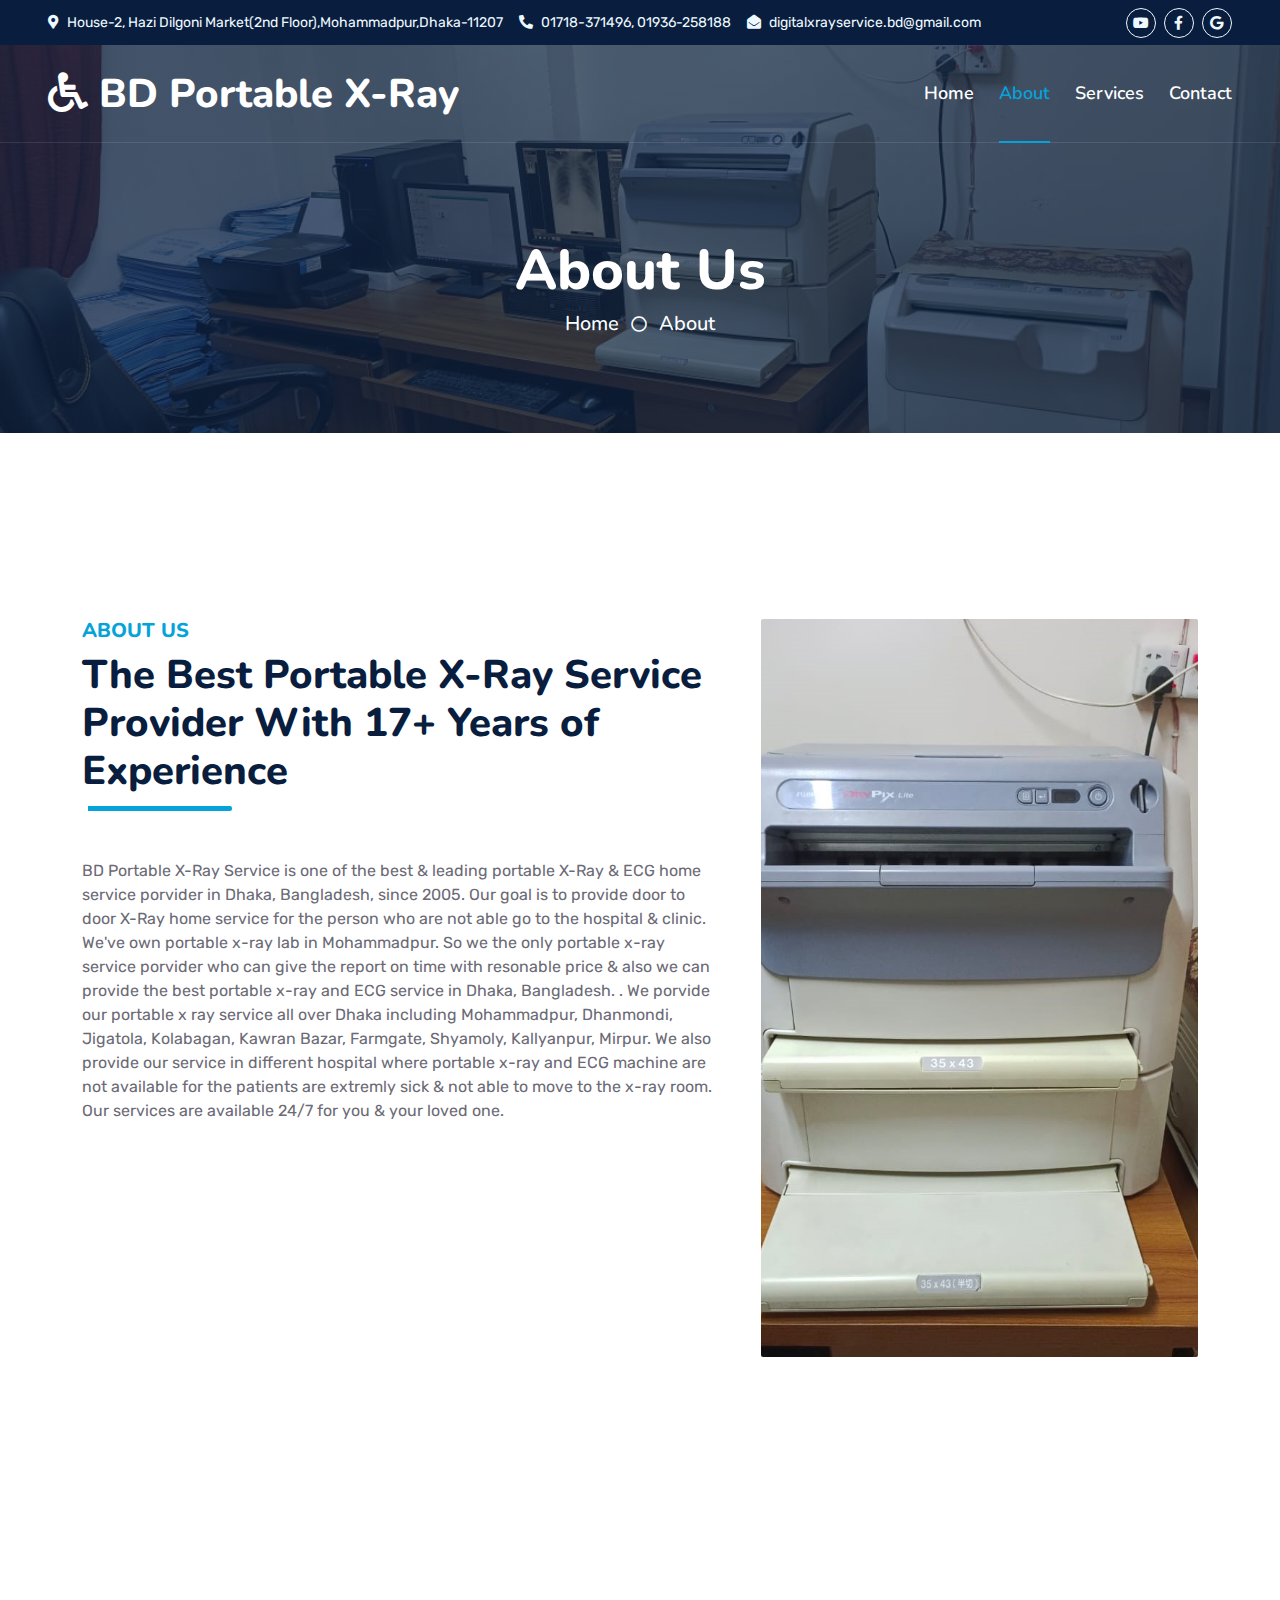
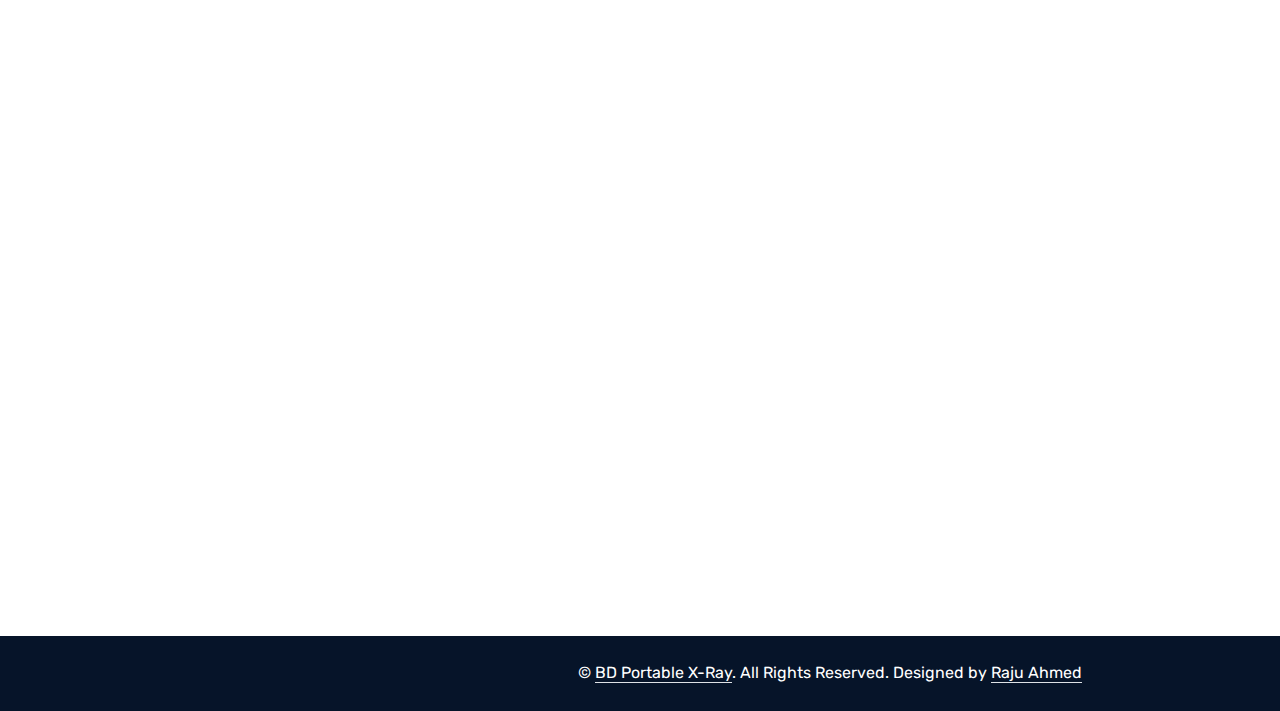
<file: about.html>
<!DOCTYPE html>
<html lang="en">

<head>
    <meta charset="utf-8">
    <title>BD Portable X-Ray Service</title>
    <meta content="width=device-width, initial-scale=1.0" name="viewport">
    <meta content="keywords"
        name="Portable X-Ray, Digital Portable X-Ray, Portable x-ray dhaka, Portable X-Ray BD, Portable X-Ray Near Me, Mobile X-ray Services">
    <meta content="keywords"
        name="x-ray at home service, mobile x ray home service, ECG Complete Home Services, X-ray Home Services, emergency x-ray service, portable x ray services dhaka">
    <meta content="Portable X-Ray Service"
        name="We provide 24/7 all kind of x-ray, ecg and other home service at minimum cost all over dhaka including Dhaka medical college,Bangabandhu Sheikh Mujib Medical University Hospital (BSMMU) etc.">

    <!-- Favicon -->
    <link href="img/favicon.ico" rel="icon">

    <!-- Google Web Fonts -->
    <link rel="preconnect" href="https://fonts.googleapis.com">
    <link rel="preconnect" href="https://fonts.gstatic.com" crossorigin>
    <link href="https://fonts.googleapis.com/css2?family=Nunito:wght@400;600;700;800&family=Rubik:wght@400;500;600;700&display=swap" rel="stylesheet">

    <!-- Icon Font Stylesheet -->
    <link href="https://cdnjs.cloudflare.com/ajax/libs/font-awesome/5.10.0/css/all.min.css" rel="stylesheet">
    <link href="https://cdn.jsdelivr.net/npm/bootstrap-icons@1.4.1/font/bootstrap-icons.css" rel="stylesheet">

    <!-- Libraries Stylesheet -->
    <link href="lib/owlcarousel/assets/owl.carousel.min.css" rel="stylesheet">
    <link href="lib/animate/animate.min.css" rel="stylesheet">

    <!-- Customized Bootstrap Stylesheet -->
    <link href="css/bootstrap.min.css" rel="stylesheet">

    <!-- Template Stylesheet -->
    <link href="css/style.css" rel="stylesheet">
</head>

<body>
    <!-- Spinner Start -->
    <div id="spinner"
        class="show bg-white position-fixed translate-middle w-100 vh-100 top-50 start-50 d-flex align-items-center justify-content-center">
        <div class="spinner"></div>
    </div>
    <!-- Spinner End -->


    <!-- Topbar Start -->
    <div class="container-fluid bg-dark px-5 d-none d-lg-block">
        <div class="row gx-0">
            <div class="col-lg-10 text-center text-lg-start mb-2 mb-lg-0">
                <div class="d-inline-flex align-items-center" style="height: 45px;">
                    <small class="me-3 text-light"><i class="fa fa-map-marker-alt me-2"></i>House-2, Hazi Dilgoni
                        Market(2nd Floor),Mohammadpur,Dhaka-11207</small>
                    <small class="me-3 text-light"><i class="fa fa-phone-alt me-2"></i>01718-371496,
                        01936-258188</small>
                    <small class="text-light"><i
                            class="fa fa-envelope-open me-2"></i>digitalxrayservice.bd@gmail.com</small>
                </div>
            </div>
            <div class="col-lg-2 text-center text-lg-end">
                <div class="d-inline-flex align-items-center" style="height: 45px;">
                    <a class="btn btn-sm btn-outline-light btn-sm-square rounded-circle me-2" href="https://www.youtube.com/@bdportablexrayservice"><i
                            class="fab fa-youtube fw-normal"></i></a>
                    <a class="btn btn-sm btn-outline-light btn-sm-square rounded-circle me-2"
                        href="https://www.facebook.com/profile.php?id=100076434961863&mibextid=ZbWKwL"><i
                            class="fab fa-facebook-f fw-normal"></i></a>
                    <!-- <a class="btn btn-sm btn-outline-light btn-sm-square rounded-circle me-2" href=""><i
                            class="fab fa-linkedin-in fw-normal"></i></a> -->
                    <a class="btn btn-sm btn-outline-light btn-sm-square rounded-circle" href="https://goo.gl/maps/41yAwVb9nPz5Kpmg8"><i
                            class="fab fa-google fw-normal"></i></a>
                </div>
            </div>
        </div>
    </div>
    <!-- Topbar End -->


    <!-- Navbar Start -->
    <div class="container-fluid position-relative p-0">
        <nav class="navbar navbar-expand-lg navbar-dark px-5 py-3 py-lg-0">
            <a href="index.html" class="navbar-brand p-0">
                <h1 class="m-0"><i class="fa fa-wheelchair"></i> BD Portable X-Ray</h1>
            </a>
            <button class="navbar-toggler" type="button" data-bs-toggle="collapse" data-bs-target="#navbarCollapse">
                <span class="fa fa-bars"></span>
            </button>
            <div class="collapse navbar-collapse" id="navbarCollapse">
                <div class="navbar-nav ms-auto py-0">
                    <a href="index.html" class="nav-item nav-link">Home</a>
                    <a href="about.html" class="nav-item nav-link active">About</a>
                    <a href="service.html" class="nav-item nav-link">Services</a>
                    <!-- <div class="nav-item dropdown">
                        <a href="#" class="nav-link dropdown-toggle" data-bs-toggle="dropdown">Blog</a>
                        <div class="dropdown-menu m-0">
                            <a href="blog.html" class="dropdown-item">Blog Grid</a>
                            <a href="detail.html" class="dropdown-item">Blog Detail</a>
                        </div>
                    </div> -->
                    <!-- <div class="nav-item dropdown">
                        <a href="#" class="nav-link dropdown-toggle" data-bs-toggle="dropdown">Pages</a>
                        <div class="dropdown-menu m-0">
                            <a href="price.html" class="dropdown-item">Pricing Plan</a>
                            <a href="feature.html" class="dropdown-item">Our features</a>
                            <a href="team.html" class="dropdown-item">Team Members</a>
                            <a href="testimonial.html" class="dropdown-item">Testimonial</a>
                            <a href="quote.html" class="dropdown-item">Free Quote</a>
                        </div>
                    </div> -->
                    <a href="contact.html" class="nav-item nav-link">Contact</a>
                </div>
                <!-- <butaton type="button" class="btn text-primary ms-3" data-bs-toggle="modal" data-bs-target="#searchModal"><i class="fa fa-search"></i></butaton>
                <a href="https://htmlcodex.com/startup-company-website-template" class="btn btn-primary py-2 px-4 ms-3">Download Pro Version</a> -->
            </div>
        </nav>

        <div class="container-fluid bg-primary py-5 bg-header" style="margin-bottom: 90px;">
            <div class="row py-5">
                <div class="col-12 pt-lg-5 mt-lg-5 text-center">
                    <h1 class="display-4 text-white animated zoomIn">About Us</h1>
                    <a href="index.html" class="h5 text-white">Home</a>
                    <i class="far fa-circle text-white px-2"></i>
                    <a href="about.html" class="h5 text-white">About</a>
                </div>
            </div>
        </div>
    </div>
    <!-- Navbar End -->


    <!-- Full Screen Search Start -->
    <div class="modal fade" id="searchModal" tabindex="-1">
        <div class="modal-dialog modal-fullscreen">
            <div class="modal-content" style="background: rgba(9, 30, 62, .7);">
                <div class="modal-header border-0">
                    <button type="button" class="btn bg-white btn-close" data-bs-dismiss="modal" aria-label="Close"></button>
                </div>
                <div class="modal-body d-flex align-items-center justify-content-center">
                    <div class="input-group" style="max-width: 600px;">
                        <input type="text" class="form-control bg-transparent border-primary p-3" placeholder="Type search keyword">
                        <button class="btn btn-primary px-4"><i class="bi bi-search"></i></button>
                    </div>
                </div>
            </div>
        </div>
    </div>
    <!-- Full Screen Search End -->


    <!-- About Start -->
    <div class="container-fluid py-5 wow fadeInUp" data-wow-delay="0.1s">
        <div class="container py-5">
            <div class="row g-5">
                <div class="col-lg-7">
                    <div class="section-title position-relative pb-3 mb-5">
                        <h5 class="fw-bold text-primary text-uppercase">About Us</h5>
                        <h1 class="mb-0">The Best Portable X-Ray Service Provider With 17+ Years of Experience</h1>
                    </div>
                    <p class="mb-4">BD Portable X-Ray Service is one of the best & leading portable X-Ray & ECG home service porvider in Dhaka, Bangladesh, since 2005.
                        Our goal is to provide door to door X-Ray home service for the person who are not able go to the hospital & clinic. 
                        We've own portable x-ray lab in Mohammadpur. So we the only portable x-ray service porvider who can give the report on time with resonable price & also we can provide the best portable x-ray and ECG service in Dhaka, Bangladesh. . We porvide our portable x ray service
                        all over Dhaka including Mohammadpur, Dhanmondi, Jigatola, Kolabagan, Kawran Bazar, Farmgate, Shyamoly, Kallyanpur, Mirpur. We also provide our service in different hospital where portable 
                        x-ray and ECG machine are not available for the patients are extremly sick & not able to move to the x-ray room. Our services are available 24/7 for you & your loved one.
                        </p>
                    <div class="row g-0 mb-3">
                        <div class="col-sm-6 wow zoomIn" data-wow-delay="0.2s">
                            <h5 class="mb-3"><i class="fa fa-check text-primary me-3"></i>Own Lab</h5>
                            <h5 class="mb-3"><i class="fa fa-check text-primary me-3"></i>Professional Staff</h5>
                        </div>
                        <div class="col-sm-6 wow zoomIn" data-wow-delay="0.4s">
                            <h5 class="mb-3"><i class="fa fa-check text-primary me-3"></i>24/7 Support</h5>
                            <h5 class="mb-3"><i class="fa fa-check text-primary me-3"></i>Fair Prices</h5>
                        </div>
                    </div>
                    <div class="d-flex align-items-center mb-4 wow fadeIn" data-wow-delay="0.6s">
                        <div class="bg-primary d-flex align-items-center justify-content-center rounded" style="width: 60px; height: 60px;">
                            <i class="fa fa-phone-alt text-white"></i>
                        </div>
                        <div class="ps-4">
                            <h5 class="mb-2">Call to ask any question</h5>
                            <h4 class="text-primary mb-0">01718-371496</h4>
                            <h4 class="text-primary mb-0">01936-258188</h4>
                        </div>
                    </div>
                    <!-- <a href="quote.html" class="btn btn-primary py-3 px-5 mt-3 wow zoomIn" data-wow-delay="0.9s">Request A Quote</a> -->
                </div>
                <div class="col-lg-5" style="min-height: 500px;">
                    <div class="position-relative h-100">
                        <img class="position-absolute w-100 h-100 rounded wow zoomIn" data-wow-delay="0.9s" src="img/about.jpeg" style="object-fit: cover;">
                    </div>
                </div>
            </div>
        </div>
    </div>
    <!-- About End -->


    <!-- Team Start -->
    <!-- <div class="container-fluid py-5 wow fadeInUp" data-wow-delay="0.1s">
        <div class="container py-5">
            <div class="section-title text-center position-relative pb-3 mb-5 mx-auto" style="max-width: 600px;">
                <h5 class="fw-bold text-primary text-uppercase">Team Members</h5>
                <h1 class="mb-0">Professional Stuffs Ready to Help You</h1>
            </div>
            <div class="row g-5" id="teamDiv">
                <div class="col-lg-4 wow slideInUp" data-wow-delay="0.3s">
                    <div class="team-item bg-light rounded overflow-hidden">
                        <div class="team-img position-relative overflow-hidden">
                            <img class="img-fluid w-100" src="img/team-1.jpg" alt="">
                            <div class="team-social">
                                <a class="btn btn-lg btn-primary btn-lg-square rounded" href=""><i class="fab fa-twitter fw-normal"></i></a>
                                <a class="btn btn-lg btn-primary btn-lg-square rounded" href=""><i class="fab fa-facebook-f fw-normal"></i></a>
                                <a class="btn btn-lg btn-primary btn-lg-square rounded" href=""><i class="fab fa-instagram fw-normal"></i></a>
                                <a class="btn btn-lg btn-primary btn-lg-square rounded" href=""><i class="fab fa-linkedin-in fw-normal"></i></a>
                            </div>
                        </div>
                        <div class="text-center py-4">
                            <h4 class="text-primary">Full Name</h4>
                            <p class="text-uppercase m-0">Designation</p>
                        </div>
                    </div>
                </div>
                <div class="col-lg-4 wow slideInUp" data-wow-delay="0.6s">
                    <div class="team-item bg-light rounded overflow-hidden">
                        <div class="team-img position-relative overflow-hidden">
                            <img class="img-fluid w-100" src="img/team-2.jpg" alt="">
                            <div class="team-social">
                                <a class="btn btn-lg btn-primary btn-lg-square rounded" href=""><i class="fab fa-twitter fw-normal"></i></a>
                                <a class="btn btn-lg btn-primary btn-lg-square rounded" href=""><i class="fab fa-facebook-f fw-normal"></i></a>
                                <a class="btn btn-lg btn-primary btn-lg-square rounded" href=""><i class="fab fa-instagram fw-normal"></i></a>
                                <a class="btn btn-lg btn-primary btn-lg-square rounded" href=""><i class="fab fa-linkedin-in fw-normal"></i></a>
                            </div>
                        </div>
                        <div class="text-center py-4">
                            <h4 class="text-primary">Full Name</h4>
                            <p class="text-uppercase m-0">Designation</p>
                        </div>
                    </div>
                </div>
                <div class="col-lg-4 wow slideInUp" data-wow-delay="0.9s">
                    <div class="team-item bg-light rounded overflow-hidden">
                        <div class="team-img position-relative overflow-hidden">
                            <img class="img-fluid w-100" src="img/team-3.jpg" alt="">
                            <div class="team-social">
                                <a class="btn btn-lg btn-primary btn-lg-square rounded" href=""><i class="fab fa-twitter fw-normal"></i></a>
                                <a class="btn btn-lg btn-primary btn-lg-square rounded" href=""><i class="fab fa-facebook-f fw-normal"></i></a>
                                <a class="btn btn-lg btn-primary btn-lg-square rounded" href=""><i class="fab fa-instagram fw-normal"></i></a>
                                <a class="btn btn-lg btn-primary btn-lg-square rounded" href=""><i class="fab fa-linkedin-in fw-normal"></i></a>
                            </div>
                        </div>
                        <div class="text-center py-4">
                            <h4 class="text-primary">Full Name</h4>
                            <p class="text-uppercase m-0">Designation</p>
                        </div>
                    </div>
                </div>
            </div>
        </div>
    </div> -->
    <!-- Team End -->


    <!-- Vendor Start -->
    <div class="container-fluid py-5 wow fadeInUp" data-wow-delay="0.1s">
        <div class="container py-5 mb-5">
            <div class="bg-white">
                <div class="owl-carousel vendor-carousel">
                    <img src="img/vendor-1.jpg" alt="Dhaka Medical College Hospital(DMC)">
                    <img src="img/vendor-2.png" alt="Bangabandhu Sheikh Mujib Medical University (BSMMU)">
                    <img src="img/vendor-3.jpg" alt="BIRDEM">
                    <img src="img/vendor-4.jpg" alt="Shaheed Suhrawardy Medical College (ShSMC)">
                    <img src="img/vendor-5.png"
                        alt="National Institute of Cardiovascular Diseases , Sher-e-Bangla Nagar, Dhaka-1207, Bangladesh">
                    <img src="img/vendor-6.png" alt="Dhaka Shishu Hospital, Sher-e-Bangla Nagar, Dhaka 1207">
                    <img src="img/vendor-7.png"
                        alt="National Institute of Traumatology and Orthopaedic Rehabilitation (NITOR)">
                    <!-- <img src="img/vendor-8.jpg" alt="">
                    <img src="img/vendor-9.jpg" alt=""> -->
                </div>
            </div>
        </div>
    </div>
    <!-- Vendor End -->


    <!-- Footer Start -->
    <div class="container-fluid bg-dark text-light mt-5 wow fadeInUp" data-wow-delay="0.1s">
        <div class="container">
            <div class="row gx-5">
                <div class="col-lg-4 col-md-6 footer-about">
                    <div
                        class="d-flex flex-column align-items-center justify-content-center text-center h-100 bg-primary p-4">
                        <a href="index.html" class="navbar-brand ">
                            <h1 class="m-0 text-white"><i class="fa fa-wheelchair"></i> <small>BD</small> Portable X-Ray</h1>
                        </a>
                        <p class="mt-3 mb-4">We provide 24/7 all kind of x-ray, ecg and other home service at minimum
                            cost all over dhaka including Dhaka medical college,Bangabandhu Sheikh Mujib Medical
                            University Hospital (BSMMU) etc.</p>
                        <form action="#">
                            <div class="input-group">
                                <input type="text" class="form-control border-white p-3" placeholder="Your Email">
                                <button class="btn btn-dark">Sign Up</button>
                            </div>
                        </form>
                    </div>
                </div>
                <div class="col-lg-8 col-md-6">
                    <div class="row gx-5">
                        <div class="col-lg-8 col-md-12 pt-5 mb-5">
                            <div class="section-title section-title-sm position-relative pb-3 mb-4">
                                <h3 class="text-light mb-0">Get In Touch</h3>
                            </div>
                            <div class="d-flex mb-2">
                                <i class="bi bi-geo-alt text-primary me-2"></i>
                                <p class="mb-0">House-2, Hazi Dilgoni Market(2nd Floor), Mohammadpur, Dhaka-11207</p>
                            </div>
                            <div class="d-flex mb-2">
                                <i class="bi bi-envelope-open text-primary me-2"></i>
                                <p class="mb-0">digitalxrayservice.bd@gmail.com</p>
                            </div>
                            <div class="d-flex mb-1">
                                <i class="bi bi-telephone text-primary me-2"></i>
                                <p class="mb-0">01718-371496</p>
                            </div>
                            <div class="d-flex mb-1">
                                <i class="bi bi-telephone text-primary me-2"></i>
                                <p class="mb-0">01936-258188</p>
                            </div>
                            <div class="d-flex mt-4">
                                <a class="btn btn-primary btn-square me-2" target="_blank" href="https://www.youtube.com/@bdportablexrayservice"><i
                                        class="fab fa-youtube fw-normal"></i></a>
                                <a class="btn btn-primary btn-square me-2" target="_blank" href="https://www.facebook.com/profile.php?id=100076434961863&mibextid=ZbWKwL"><i
                                        class="fab fa-facebook-f fw-normal"></i></a>
                                <!-- <a class="btn btn-primary btn-square me-2" target="_blank" href="#"><i
                                        class="fab fa-linkedin-in fw-normal"></i></a> -->
                                <a class="btn btn-primary btn-square" target="_blank" href="https://goo.gl/maps/41yAwVb9nPz5Kpmg8"><i
                                        class="fab fa-google fw-normal"></i></a>
                            </div>
                        </div>                        
                        <div class="col-lg-4 col-md-12 pt-0 pt-lg-5 mb-5">
                            <div class="section-title section-title-sm position-relative pb-3 mb-4">
                                <h3 class="text-light mb-0">Popular Links</h3>
                            </div>
                            <div class="link-animated d-flex flex-column justify-content-start">
                                <a class="text-light mb-2" href="/index.html"><i
                                        class="bi bi-arrow-right text-primary me-2"></i>Home</a>
                                <a class="text-light mb-2" href="/about.html"><i
                                        class="bi bi-arrow-right text-primary me-2"></i>About Us</a>
                                <a class="text-light mb-2" href="/service.html"><i
                                        class="bi bi-arrow-right text-primary me-2"></i>Our Services</a>
                                <!-- <a class="text-light mb-2" href="#"><i
                                        class="bi bi-arrow-right text-primary me-2"></i>Meet The Team</a> -->
                                <!-- <a class="text-light mb-2" href="#"><i
                                        class="bi bi-arrow-right text-primary me-2"></i>Latest Blog</a> -->
                                <a class="text-light" href="/contact.html"><i
                                        class="bi bi-arrow-right text-primary me-2"></i>Contact Us</a>
                            </div>
                        </div>
                    </div>
                </div>
            </div>
        </div>
    </div>
    <div class="container-fluid text-white" style="background: #061429;">
        <div class="container text-center">
            <div class="row justify-content-end">
                <div class="col-lg-8 col-md-6">
                    <div class="d-flex align-items-center justify-content-center" style="height: 75px;">
                        <p class="mb-0">&copy; <a class="text-white border-bottom" href="#">BD Portable X-Ray</a>.
                            All Rights Reserved.

                            Designed by <a class="text-white border-bottom" target="_blank"
                                href="https://rajuahmed.azurewebsites.net/">Raju Ahmed</a>
                        </p>
                    </div>
                </div>
            </div>
        </div>
    </div>
    <!-- Footer End -->


    <!-- Back to Top -->
    <a href="#" class="btn btn-lg btn-primary btn-lg-square rounded back-to-top"><i class="bi bi-arrow-up"></i></a>


    <!-- JavaScript Libraries -->
    <script src="https://code.jquery.com/jquery-3.4.1.min.js"></script>
    <script src="https://cdn.jsdelivr.net/npm/bootstrap@5.0.0/dist/js/bootstrap.bundle.min.js"></script>
    <script src="lib/wow/wow.min.js"></script>
    <script src="lib/easing/easing.min.js"></script>
    <script src="lib/waypoints/waypoints.min.js"></script>
    <script src="lib/counterup/counterup.min.js"></script>
    <script src="lib/owlcarousel/owl.carousel.min.js"></script>

    <!-- Template Javascript -->
    <script src="js/main.js"></script>
    <!-- <script>
        fetch('https://raw.githubusercontent.com/irajuahmed/PortableXRay/main/Data.json')
            .then(response => response.json())
            .then(data => {
                for (i = 0; i < data.Team.length; i++) {
                    var teamDiv = '<div class="col-lg-4 wow slideInUp" data-wow-delay="0.3s">';
                    teamDiv += '<div class="team-item bg-light rounded overflow-hidden">';
                    teamDiv += '<div class="team-img position-relative overflow-hidden">';
                    teamDiv += '<img class="img-fluid w-100" src=' + data.Team[i].Image + ' alt=' + data.Team[i].Name + '>';
                    teamDiv += '<div class="team-social">';

                    teamDiv += '<a class="btn btn-lg btn-primary btn-lg-square rounded" href=' + data.Team[i].TweeterUrl + '><i class="fab fa-twitter fw-normal"></i></a>';
                    teamDiv += '<a class="btn btn-lg btn-primary btn-lg-square rounded" href=' + data.Team[i].FacebookUrl + '><i class="fab fa-facebook-f fw-normal"></i></a>';
                    teamDiv += '<a class="btn btn-lg btn-primary btn-lg-square rounded" href=' + data.Team[i].InstagramUrl + '><i class="fab fa-instagram fw-normal"></i></a>';
                    teamDiv += '<a class="btn btn-lg btn-primary btn-lg-square rounded" href=' + data.Team[i].LinkedinUrl + '><i class="fab fa-linkedin-in fw-normal"></i></a>';

                    teamDiv += '</div>';
                    teamDiv += '</div>';
                    teamDiv += '<div class="text-center py-4">';
                    teamDiv += '<h4 class="text-primary">' + data.Team[i].Name + '</h4>';
                    teamDiv += '<p class="text-uppercase m-0">' + data.Team[i].Designation + '</p>';
                    teamDiv += '</div>';
                    teamDiv += '</div>';
                    teamDiv += '</div>';
                    $("#teamDiv").append(teamDiv);
                }
            })
            .catch(error => {
                console.error('Error fetching data:', error);
            });

        function parseResponse(response) {
            // Handle the JSON response
            console.log(response);
        }
    </script> -->
</body>

</html>
</file>
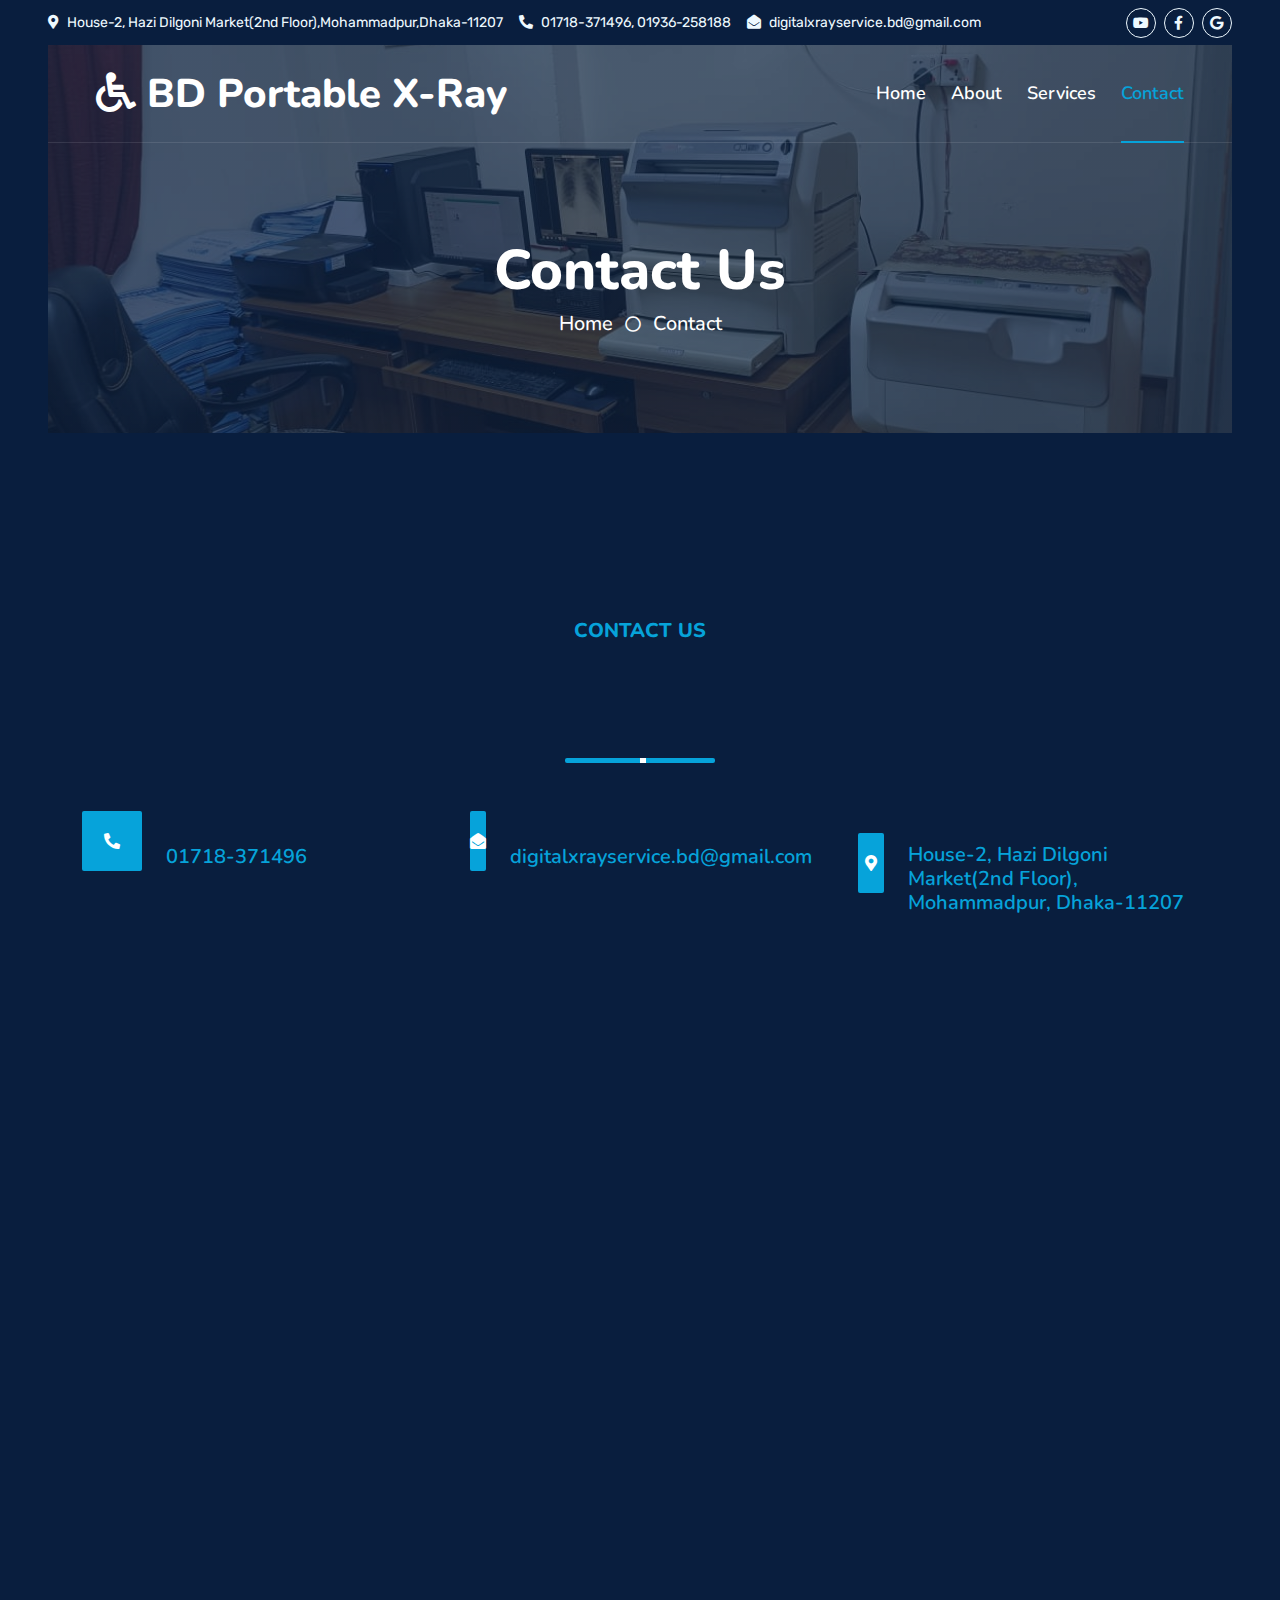
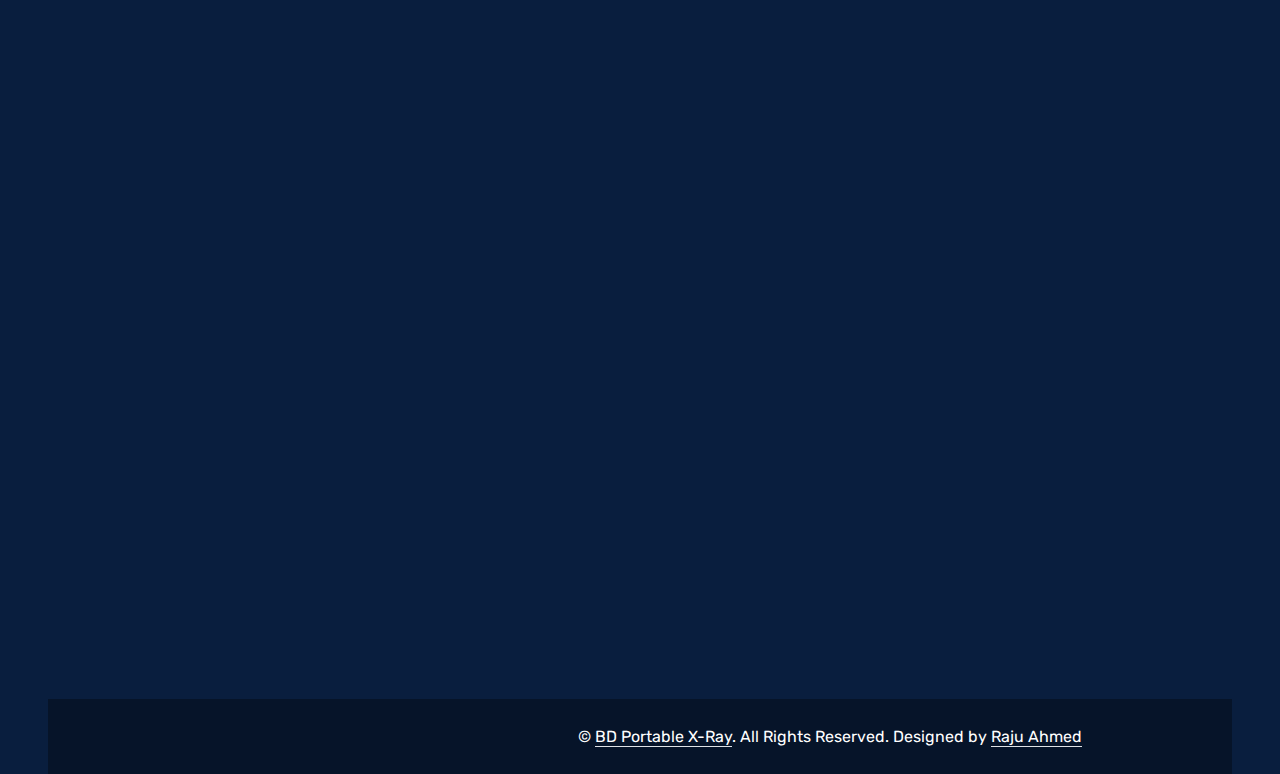
<file: contact.html>
<!DOCTYPE html>
<html lang="en">

<head>
    <meta charset="utf-8">
    <title>BD Portable X-Ray Service</title>
    <meta content="width=device-width, initial-scale=1.0" name="viewport">
    <meta content="keywords"
        name="Portable X-Ray, Digital Portable X-Ray, Portable x-ray dhaka, Portable X-Ray BD, Portable X-Ray Near Me, Mobile X-ray Services">
    <meta content="keywords"
        name="x-ray at home service, mobile x ray home service, ECG Complete Home Services, X-ray Home Services, emergency x-ray service, portable x ray services dhaka">
    <meta content="Portable X-Ray Service"
        name="We provide 24/7 all kind of x-ray, ecg and other home service at minimum cost all over dhaka including Dhaka medical college,Bangabandhu Sheikh Mujib Medical University Hospital (BSMMU) etc.">

    <!-- Favicon -->
    <link href="img/favicon.ico" rel="icon">

    <!-- Google Web Fonts -->
    <link rel="preconnect" href="https://fonts.googleapis.com">
    <link rel="preconnect" href="https://fonts.gstatic.com" crossorigin>
    <link href="https://fonts.googleapis.com/css2?family=Nunito:wght@400;600;700;800&family=Rubik:wght@400;500;600;700&display=swap" rel="stylesheet">

    <!-- Icon Font Stylesheet -->
    <link href="https://cdnjs.cloudflare.com/ajax/libs/font-awesome/5.10.0/css/all.min.css" rel="stylesheet">
    <link href="https://cdn.jsdelivr.net/npm/bootstrap-icons@1.4.1/font/bootstrap-icons.css" rel="stylesheet">

    <!-- Libraries Stylesheet -->
    <link href="lib/owlcarousel/assets/owl.carousel.min.css" rel="stylesheet">
    <link href="lib/animate/animate.min.css" rel="stylesheet">

    <!-- Customized Bootstrap Stylesheet -->
    <link href="css/bootstrap.min.css" rel="stylesheet">

    <!-- Template Stylesheet -->
    <link href="css/style.css" rel="stylesheet">
</head>

<body>
    <!-- Spinner Start -->
    <div id="spinner" class="show bg-white position-fixed translate-middle w-100 vh-100 top-50 start-50 d-flex align-items-center justify-content-center">
        <div class="spinner"></div>
    </div>
    <!-- Spinner End -->


     <!-- Topbar Start -->
     <div class="container-fluid bg-dark px-5 d-none d-lg-block">
        <div class="row gx-0">
            <div class="col-lg-10 text-center text-lg-start mb-2 mb-lg-0">
                <div class="d-inline-flex align-items-center" style="height: 45px;">
                    <small class="me-3 text-light"><i class="fa fa-map-marker-alt me-2"></i>House-2, Hazi Dilgoni
                        Market(2nd Floor),Mohammadpur,Dhaka-11207</small>
                    <small class="me-3 text-light"><i class="fa fa-phone-alt me-2"></i>01718-371496,
                        01936-258188</small>
                    <small class="text-light"><i
                            class="fa fa-envelope-open me-2"></i>digitalxrayservice.bd@gmail.com</small>
                </div>
            </div>
            <div class="col-lg-2 text-center text-lg-end">
                <div class="d-inline-flex align-items-center" style="height: 45px;">
                    <a class="btn btn-sm btn-outline-light btn-sm-square rounded-circle me-2" href="https://www.youtube.com/@bdportablexrayservice"><i
                            class="fab fa-youtube fw-normal"></i></a>
                    <a class="btn btn-sm btn-outline-light btn-sm-square rounded-circle me-2"
                        href="https://www.facebook.com/profile.php?id=100076434961863&mibextid=ZbWKwL"><i
                            class="fab fa-facebook-f fw-normal"></i></a>
                    <!-- <a class="btn btn-sm btn-outline-light btn-sm-square rounded-circle me-2" href=""><i
                            class="fab fa-linkedin-in fw-normal"></i></a> -->
                    <a class="btn btn-sm btn-outline-light btn-sm-square rounded-circle" href="https://goo.gl/maps/41yAwVb9nPz5Kpmg8"><i
                            class="fab fa-google fw-normal"></i></a>
                </div>
        </div>
    </div>
    <!-- Topbar End -->


    <!-- Navbar Start -->
    <div class="container-fluid position-relative p-0">
        <nav class="navbar navbar-expand-lg navbar-dark px-5 py-3 py-lg-0">
            <a href="index.html" class="navbar-brand p-0">
                <h1 class="m-0"><i class="fa fa-wheelchair"></i> BD Portable X-Ray</h1>
            </a>
            <button class="navbar-toggler" type="button" data-bs-toggle="collapse" data-bs-target="#navbarCollapse">
                <span class="fa fa-bars"></span>
            </button>
            <div class="collapse navbar-collapse" id="navbarCollapse">
                <div class="navbar-nav ms-auto py-0">
                    <a href="index.html" class="nav-item nav-link">Home</a>
                    <a href="about.html" class="nav-item nav-link">About</a>
                    <a href="service.html" class="nav-item nav-link">Services</a>
                    <!-- <div class="nav-item dropdown">
                        <a href="#" class="nav-link dropdown-toggle" data-bs-toggle="dropdown">Blog</a>
                        <div class="dropdown-menu m-0">
                            <a href="blog.html" class="dropdown-item">Blog Grid</a>
                            <a href="detail.html" class="dropdown-item">Blog Detail</a>
                        </div>
                    </div>
                    <div class="nav-item dropdown">
                        <a href="#" class="nav-link dropdown-toggle" data-bs-toggle="dropdown">Pages</a>
                        <div class="dropdown-menu m-0">
                            <a href="price.html" class="dropdown-item">Pricing Plan</a>
                            <a href="feature.html" class="dropdown-item">Our features</a>
                            <a href="team.html" class="dropdown-item">Team Members</a>
                            <a href="testimonial.html" class="dropdown-item">Testimonial</a>
                            <a href="quote.html" class="dropdown-item">Free Quote</a>
                        </div>
                    </div> -->
                    <a href="contact.html" class="nav-item nav-link active">Contact</a>
                </div>
                <!-- <butaton type="button" class="btn text-primary ms-3" data-bs-toggle="modal" data-bs-target="#searchModal"><i class="fa fa-search"></i></butaton>
                <a href="https://htmlcodex.com/startup-company-website-template" class="btn btn-primary py-2 px-4 ms-3">Download Pro Version</a> -->
            </div>
        </nav>

        <div class="container-fluid bg-primary py-5 bg-header" style="margin-bottom: 90px;">
            <div class="row py-5">
                <div class="col-12 pt-lg-5 mt-lg-5 text-center">
                    <h1 class="display-4 text-white animated zoomIn">Contact Us</h1>
                    <a href="index.html" class="h5 text-white">Home</a>
                    <i class="far fa-circle text-white px-2"></i>
                    <a href="contact.html" class="h5 text-white">Contact</a>
                </div>
            </div>
        </div>
    </div>
    <!-- Navbar End -->


    <!-- Full Screen Search Start -->
    <div class="modal fade" id="searchModal" tabindex="-1">
        <div class="modal-dialog modal-fullscreen">
            <div class="modal-content" style="background: rgba(9, 30, 62, .7);">
                <div class="modal-header border-0">
                    <button type="button" class="btn bg-white btn-close" data-bs-dismiss="modal" aria-label="Close"></button>
                </div>
                <div class="modal-body d-flex align-items-center justify-content-center">
                    <div class="input-group" style="max-width: 600px;">
                        <input type="text" class="form-control bg-transparent border-primary p-3" placeholder="Type search keyword">
                        <button class="btn btn-primary px-4"><i class="bi bi-search"></i></button>
                    </div>
                </div>
            </div>
        </div>
    </div>
    <!-- Full Screen Search End -->


    <!-- Contact Start -->
    <div class="container-fluid py-5 wow fadeInUp" data-wow-delay="0.1s">
        <div class="container py-5">
            <div class="section-title text-center position-relative pb-3 mb-5 mx-auto" style="max-width: 600px;">
                <h5 class="fw-bold text-primary text-uppercase">Contact Us</h5>
                <h1 class="mb-0">If You Have Any Query, Feel Free To Contact Us</h1>
            </div>
            <div class="row g-5 mb-5">
                <div class="col-lg-4">
                    <div class="d-flex align-items-center wow fadeIn" data-wow-delay="0.1s">
                        <div class="bg-primary d-flex align-items-center justify-content-center rounded" style="width: 60px; height: 60px;">
                            <i class="fa fa-phone-alt text-white"></i>
                        </div>
                        <div class="ps-4">
                            <h5 class="mb-2">Call to ask any question</h5>
                            <h5 class="text-primary mb-0">01718-371496</h5>
                        </div>
                    </div>
                </div>  
                <div class="col-lg-4">
                    <div class="d-flex align-items-center wow fadeIn" data-wow-delay="0.4s">
                        <div class="bg-primary d-flex align-items-center justify-content-center rounded" style="width: 60px; height: 60px;">
                            <i class="fa fa-envelope-open text-white"></i>
                        </div>
                        <div class="ps-4">
                            <h5 class="mb-2">Email to</h5>
                            <h5 class="text-primary mb-0">digitalxrayservice.bd@gmail.com</h5>
                        </div>
                    </div>
                </div>
                <div class="col-lg-4">
                    <div class="d-flex align-items-center wow fadeIn" data-wow-delay="0.8s">
                        <div class="bg-primary d-flex align-items-center justify-content-center rounded" style="width: 60px; height: 60px;">
                            <i class="fa fa-map-marker-alt text-white"></i>
                        </div>
                        <div class="ps-4">
                            <h5 class="mb-2">Visit our lab</h5>
                            <h5 class="text-primary mb-0">House-2, Hazi Dilgoni Market(2nd Floor), Mohammadpur, Dhaka-11207</h5>
                        </div>
                    </div>
                </div>
            </div>
            <div class="row g-5">
                <div class="col-lg-6 wow slideInUp" data-wow-delay="0.3s">
                    <form>
                        <div class="row g-3">
                            <div class="col-md-6">
                                <input type="text" class="form-control border-0 bg-light px-4" placeholder="Your Name" style="height: 55px;">
                            </div>
                            <div class="col-md-6">
                                <input type="email" class="form-control border-0 bg-light px-4" placeholder="Your Email" style="height: 55px;">
                            </div>
                            <div class="col-12">
                                <input type="text" class="form-control border-0 bg-light px-4" placeholder="Subject" style="height: 55px;">
                            </div>
                            <div class="col-12">
                                <textarea class="form-control border-0 bg-light px-4 py-3" rows="4" placeholder="Message"></textarea>
                            </div>
                            <div class="col-12">
                                <button disabled class="btn btn-primary w-100 py-3" type="submit">Send Message</button>
                            </div>
                        </div>
                    </form>
                </div>
                <div class="col-lg-6 wow slideInUp" data-wow-delay="0.6s">
                    <iframe src="https://www.google.com/maps/embed?pb=!1m14!1m8!1m3!1d7303.685070547621!2d90.35733177378448!3d23.752993995135068!3m2!1i1024!2i768!4f13.1!3m3!1m2!1s0x3755bf7b45e0bc45%3A0x65711d931667ef97!2sDigital%20Portable%20X-Ray%20Service!5e0!3m2!1sen!2sbd!4v1677389747193!5m2!1sen!2sbd" 
                            width="600" 
                            height="450" 
                            style="border:0;" 
                            allowfullscreen="" 
                            loading="lazy" 
                            referrerpolicy="no-referrer-when-downgrade"></iframe>
                </div>
            </div>
        </div>
    </div>
    <!-- Contact End -->


    <!-- Vendor Start -->
    <div class="container-fluid py-5 wow fadeInUp" data-wow-delay="0.1s">
        <div class="container py-5 mb-5">
            <div class="bg-white">
                <div class="owl-carousel vendor-carousel">
                    <img src="img/vendor-1.jpg" alt="Dhaka Medical College Hospital(DMC)">
                    <img src="img/vendor-2.png" alt="Bangabandhu Sheikh Mujib Medical University (BSMMU)">
                    <img src="img/vendor-3.jpg" alt="BIRDEM">
                    <img src="img/vendor-4.jpg" alt="Shaheed Suhrawardy Medical College (ShSMC)">
                    <img src="img/vendor-5.png"
                        alt="National Institute of Cardiovascular Diseases , Sher-e-Bangla Nagar, Dhaka-1207, Bangladesh">
                    <img src="img/vendor-6.png" alt="Dhaka Shishu Hospital, Sher-e-Bangla Nagar, Dhaka 1207">
                    <img src="img/vendor-7.png"
                        alt="National Institute of Traumatology and Orthopaedic Rehabilitation (NITOR)">
                    <!-- <img src="img/vendor-8.jpg" alt="">
                    <img src="img/vendor-9.jpg" alt=""> -->
                </div>
            </div>
        </div>
    </div>
    <!-- Vendor End -->
    

    <!-- Footer Start -->
    <div class="container-fluid bg-dark text-light mt-5 wow fadeInUp" data-wow-delay="0.1s">
        <div class="container">
            <div class="row gx-5">
                <div class="col-lg-4 col-md-6 footer-about">
                    <div
                        class="d-flex flex-column align-items-center justify-content-center text-center h-100 bg-primary p-4">
                        <a href="index.html" class="navbar-brand ">
                            <h1 class="m-0 text-white"><i class="fa fa-wheelchair"></i> <small>BD</small> Portable X-Ray</h1>
                        </a>
                        <p class="mt-3 mb-4">We provide 24/7 all kind of x-ray, ecg and other home service at minimum
                            cost all over dhaka including Dhaka medical college,Bangabandhu Sheikh Mujib Medical
                            University Hospital (BSMMU) etc.</p>
                        <form action="#">
                            <div class="input-group">
                                <input type="text" class="form-control border-white p-3" placeholder="Your Email">
                                <button class="btn btn-dark">Sign Up</button>
                            </div>
                        </form>
                    </div>
                </div>
                <div class="col-lg-8 col-md-6">
                    <div class="row gx-5">
                        <div class="col-lg-8 col-md-12 pt-5 mb-5">
                            <div class="section-title section-title-sm position-relative pb-3 mb-4">
                                <h3 class="text-light mb-0">Get In Touch</h3>
                            </div>
                            <div class="d-flex mb-2">
                                <i class="bi bi-geo-alt text-primary me-2"></i>
                                <p class="mb-0">House-2, Hazi Dilgoni Market(2nd Floor), Mohammadpur, Dhaka-11207</p>
                            </div>
                            <div class="d-flex mb-2">
                                <i class="bi bi-envelope-open text-primary me-2"></i>
                                <p class="mb-0">digitalxrayservice.bd@gmail.com</p>
                            </div>
                            <div class="d-flex mb-1">
                                <i class="bi bi-telephone text-primary me-2"></i>
                                <p class="mb-0">01718-371496</p>
                            </div>
                            <div class="d-flex mb-1">
                                <i class="bi bi-telephone text-primary me-2"></i>
                                <p class="mb-0">01936-258188</p>
                            </div>
                            <div class="d-flex mt-4">
                                <a class="btn btn-primary btn-square me-2" target="_blank" href="https://www.youtube.com/@bdportablexrayservice"><i
                                        class="fab fa-youtube fw-normal"></i></a>
                                <a class="btn btn-primary btn-square me-2" target="_blank" href="https://www.facebook.com/profile.php?id=100076434961863&mibextid=ZbWKwL"><i
                                        class="fab fa-facebook-f fw-normal"></i></a>
                                <!-- <a class="btn btn-primary btn-square me-2" target="_blank" href="#"><i
                                        class="fab fa-linkedin-in fw-normal"></i></a> -->
                                <a class="btn btn-primary btn-square" target="_blank" href="https://goo.gl/maps/41yAwVb9nPz5Kpmg8"><i
                                        class="fab fa-google fw-normal"></i></a>
                            </div>
                        </div>                        
                        <div class="col-lg-4 col-md-12 pt-0 pt-lg-5 mb-5">
                            <div class="section-title section-title-sm position-relative pb-3 mb-4">
                                <h3 class="text-light mb-0">Popular Links</h3>
                            </div>
                            <div class="link-animated d-flex flex-column justify-content-start">
                                <a class="text-light mb-2" href="/index.html"><i
                                        class="bi bi-arrow-right text-primary me-2"></i>Home</a>
                                <a class="text-light mb-2" href="/about.html"><i
                                        class="bi bi-arrow-right text-primary me-2"></i>About Us</a>
                                <a class="text-light mb-2" href="/service.html"><i
                                        class="bi bi-arrow-right text-primary me-2"></i>Our Services</a>
                                <!-- <a class="text-light mb-2" href="#"><i
                                        class="bi bi-arrow-right text-primary me-2"></i>Meet The Team</a> -->
                                <!-- <a class="text-light mb-2" href="#"><i
                                        class="bi bi-arrow-right text-primary me-2"></i>Latest Blog</a> -->
                                <a class="text-light" href="/contact.html"><i
                                        class="bi bi-arrow-right text-primary me-2"></i>Contact Us</a>
                            </div>
                        </div>
                    </div>
                </div>
            </div>
        </div>
    </div>
    <div class="container-fluid text-white" style="background: #061429;">
        <div class="container text-center">
            <div class="row justify-content-end">
                <div class="col-lg-8 col-md-6">
                    <div class="d-flex align-items-center justify-content-center" style="height: 75px;">
                        <p class="mb-0">&copy; <a class="text-white border-bottom" href="#">BD Portable X-Ray</a>.
                            All Rights Reserved.

                            Designed by <a class="text-white border-bottom" target="_blank"
                                href="https://rajuahmed.azurewebsites.net/">Raju Ahmed</a>
                        </p>
                    </div>
                </div>
            </div>
        </div>
    </div>
    <!-- Footer End -->


    <!-- Back to Top -->
    <a href="#" class="btn btn-lg btn-primary btn-lg-square rounded back-to-top"><i class="bi bi-arrow-up"></i></a>


    <!-- JavaScript Libraries -->
    <script src="https://code.jquery.com/jquery-3.4.1.min.js"></script>
    <script src="https://cdn.jsdelivr.net/npm/bootstrap@5.0.0/dist/js/bootstrap.bundle.min.js"></script>
    <script src="lib/wow/wow.min.js"></script>
    <script src="lib/easing/easing.min.js"></script>
    <script src="lib/waypoints/waypoints.min.js"></script>
    <script src="lib/counterup/counterup.min.js"></script>
    <script src="lib/owlcarousel/owl.carousel.min.js"></script>

    <!-- Template Javascript -->
    <script src="js/main.js"></script>
</body>

</html>
</file>
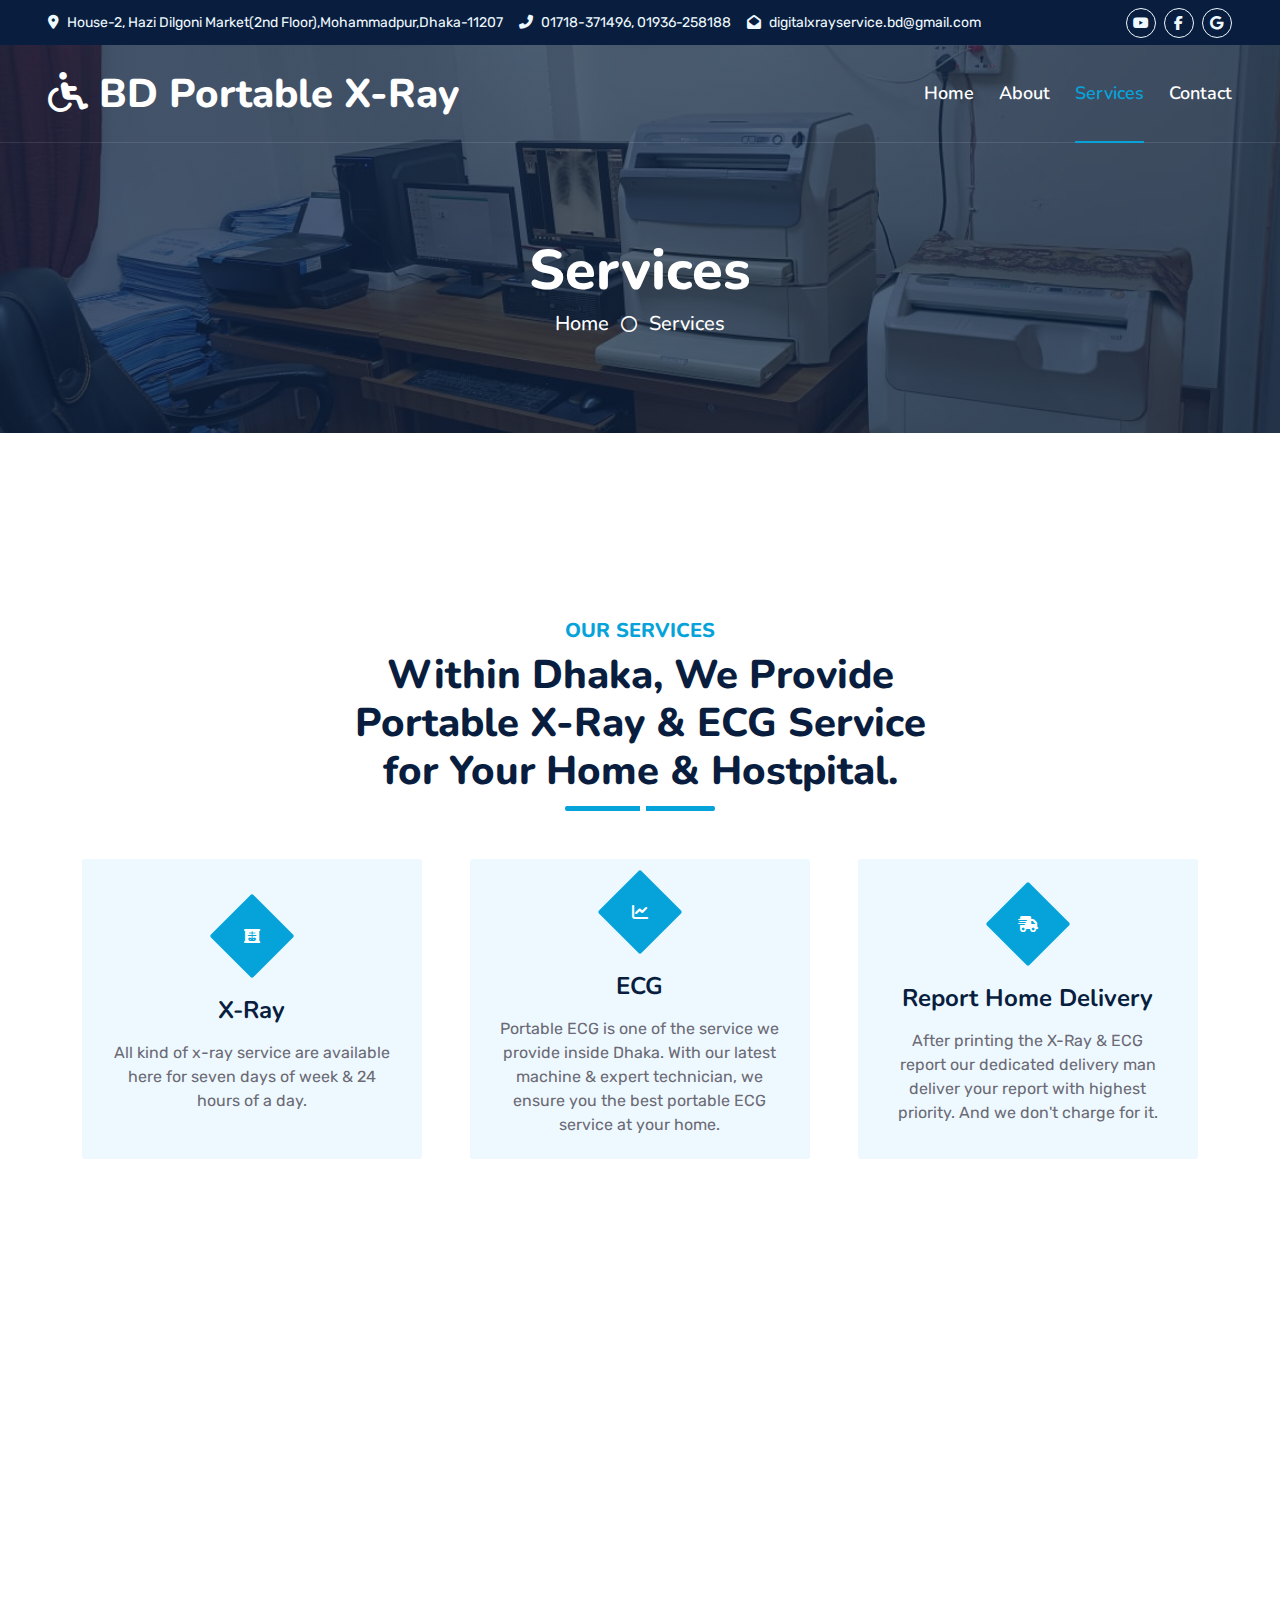
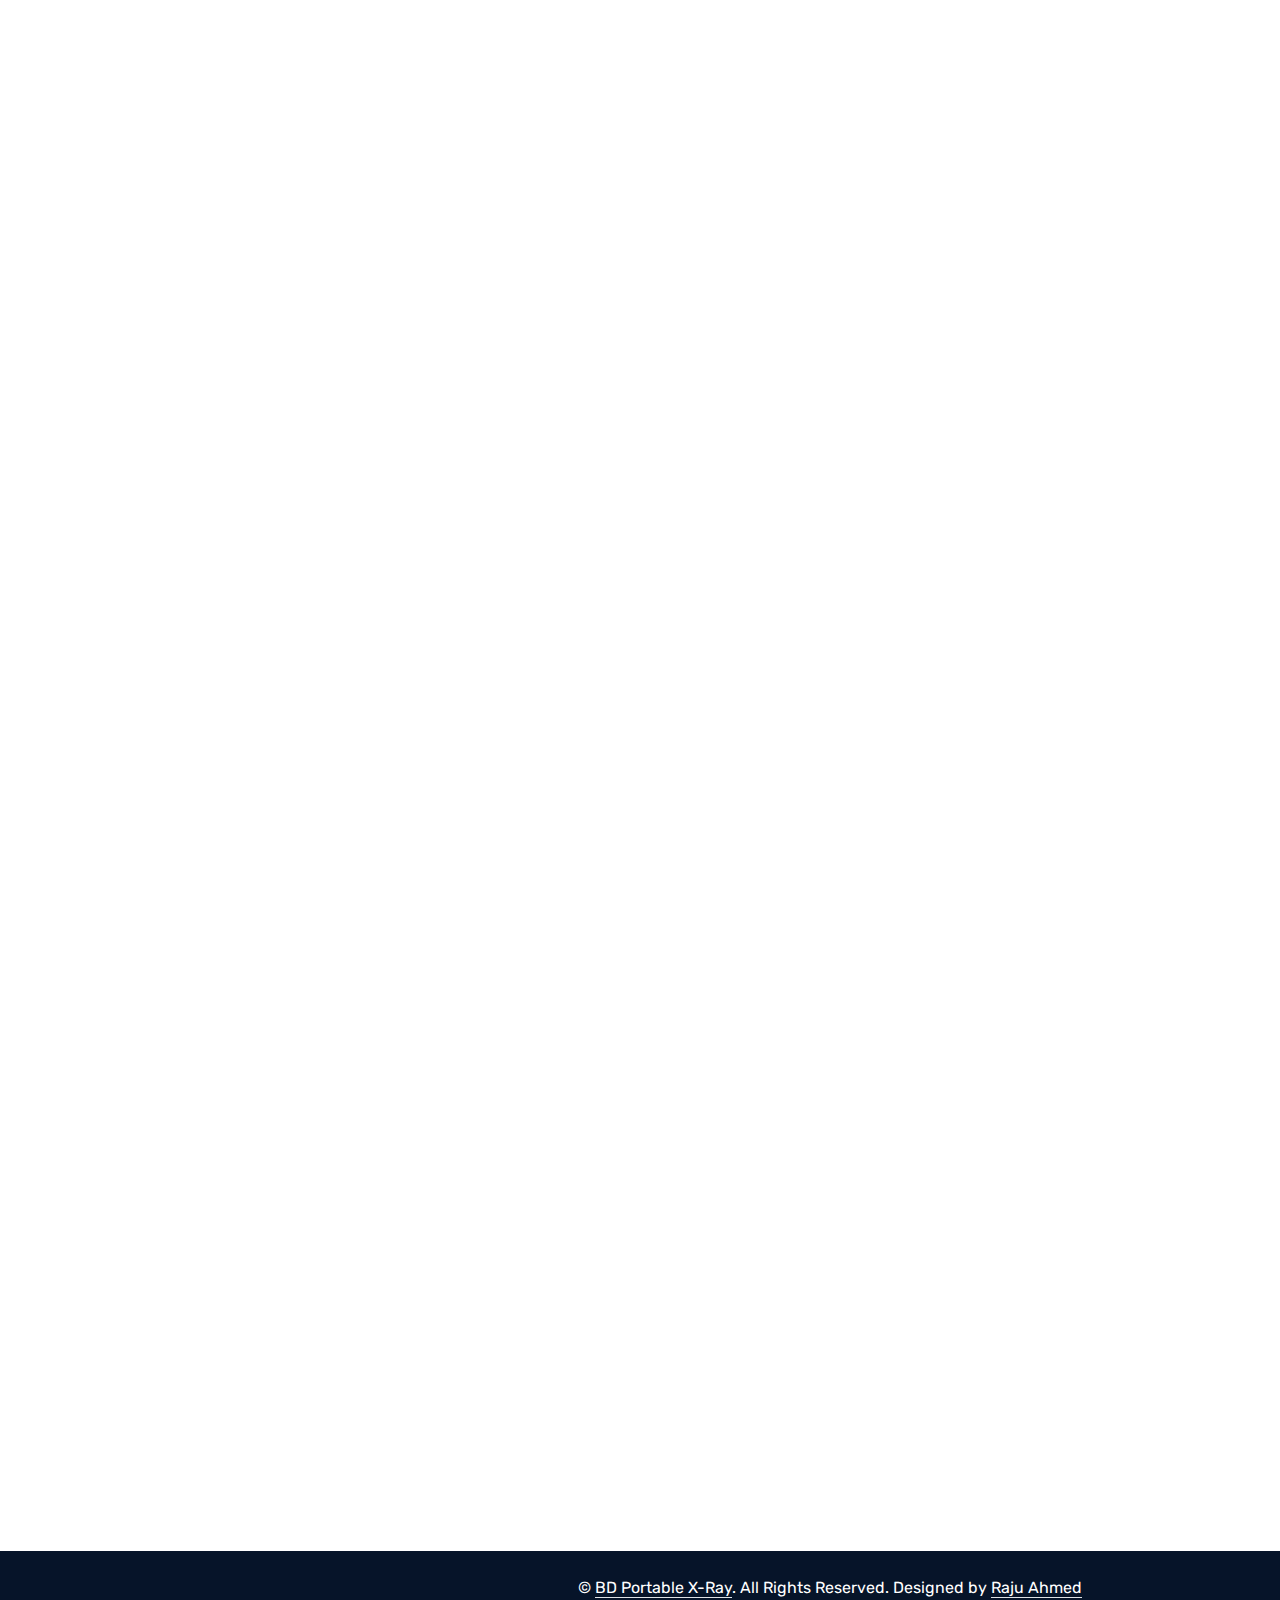
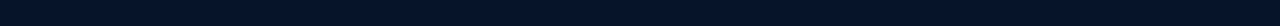
<file: service.html>
<!DOCTYPE html>
<html lang="en">

<head>
    <meta charset="utf-8">
    <title>BD Portable X-Ray Service</title>
    <meta content="width=device-width, initial-scale=1.0" name="viewport">
    <meta content="keywords"
        name="Portable X-Ray, Digital Portable X-Ray, Portable x-ray dhaka, Portable X-Ray BD, Portable X-Ray Near Me, Mobile X-ray Services">
    <meta content="keywords"
        name="x-ray at home service, mobile x ray home service, ECG Complete Home Services, X-ray Home Services, emergency x-ray service, portable x ray services dhaka">
    <meta content="Portable X-Ray Service"
        name="We provide 24/7 all kind of x-ray, ecg and other home service at minimum cost all over dhaka including Dhaka medical college,Bangabandhu Sheikh Mujib Medical University Hospital (BSMMU) etc.">


    <!-- Favicon -->
    <link href="img/favicon.ico" rel="icon">

    <!-- Google Web Fonts -->
    <link rel="preconnect" href="https://fonts.googleapis.com">
    <link rel="preconnect" href="https://fonts.gstatic.com" crossorigin>
    <link href="https://fonts.googleapis.com/css2?family=Nunito:wght@400;600;700;800&family=Rubik:wght@400;500;600;700&display=swap" rel="stylesheet">

    <!-- Icon Font Stylesheet -->
    <link href="https://cdnjs.cloudflare.com/ajax/libs/font-awesome/6.3.0/css/all.min.css" rel="stylesheet">
    <link href="https://cdn.jsdelivr.net/npm/bootstrap-icons@1.4.1/font/bootstrap-icons.css" rel="stylesheet">

    <!-- Libraries Stylesheet -->
    <link href="lib/owlcarousel/assets/owl.carousel.min.css" rel="stylesheet">
    <link href="lib/animate/animate.min.css" rel="stylesheet">

    <!-- Customized Bootstrap Stylesheet -->
    <link href="css/bootstrap.min.css" rel="stylesheet">

    <!-- Template Stylesheet -->
    <link href="css/style.css" rel="stylesheet">
</head>

<body>
   <!-- Spinner Start -->
   <div id="spinner"
   class="show bg-white position-fixed translate-middle w-100 vh-100 top-50 start-50 d-flex align-items-center justify-content-center">
   <div class="spinner"></div>
</div>
<!-- Spinner End -->


<!-- Topbar Start -->
<div class="container-fluid bg-dark px-5 d-none d-lg-block">
   <div class="row gx-0">
       <div class="col-lg-10 text-center text-lg-start mb-2 mb-lg-0">
           <div class="d-inline-flex align-items-center" style="height: 45px;">
               <small class="me-3 text-light"><i class="fa fa-map-marker-alt me-2"></i>House-2, Hazi Dilgoni
                   Market(2nd Floor),Mohammadpur,Dhaka-11207</small>
               <small class="me-3 text-light"><i class="fa fa-phone-alt me-2"></i>01718-371496,
                   01936-258188</small>
               <small class="text-light"><i
                       class="fa fa-envelope-open me-2"></i>digitalxrayservice.bd@gmail.com</small>
           </div>
       </div>
       <div class="col-lg-2 text-center text-lg-end">
        <div class="d-inline-flex align-items-center" style="height: 45px;">
            <a class="btn btn-sm btn-outline-light btn-sm-square rounded-circle me-2" href="https://www.youtube.com/@bdportablexrayservice"><i
                    class="fab fa-youtube fw-normal"></i></a>
            <a class="btn btn-sm btn-outline-light btn-sm-square rounded-circle me-2"
                href="https://www.facebook.com/profile.php?id=100076434961863&mibextid=ZbWKwL"><i
                    class="fab fa-facebook-f fw-normal"></i></a>
            <!-- <a class="btn btn-sm btn-outline-light btn-sm-square rounded-circle me-2" href=""><i
                    class="fab fa-linkedin-in fw-normal"></i></a> -->
            <a class="btn btn-sm btn-outline-light btn-sm-square rounded-circle" href="https://goo.gl/maps/41yAwVb9nPz5Kpmg8"><i
                    class="fab fa-google fw-normal"></i></a>
        </div>
       </div>
   </div>
</div>
<!-- Topbar End -->


    <!-- Navbar Start -->
    <div class="container-fluid position-relative p-0">
        <nav class="navbar navbar-expand-lg navbar-dark px-5 py-3 py-lg-0">
            <a href="index.html" class="navbar-brand p-0">
                <h1 class="m-0"><i class="fa fa-wheelchair"></i> BD Portable X-Ray</h1>
            </a>
            <button class="navbar-toggler" type="button" data-bs-toggle="collapse" data-bs-target="#navbarCollapse">
                <span class="fa fa-bars"></span>
            </button>
            <div class="collapse navbar-collapse" id="navbarCollapse">
                <div class="navbar-nav ms-auto py-0">
                    <a href="index.html" class="nav-item nav-link">Home</a>
                    <a href="about.html" class="nav-item nav-link">About</a>
                    <a href="service.html" class="nav-item nav-link active">Services</a>
                    <!-- <div class="nav-item dropdown">
                        <a href="#" class="nav-link dropdown-toggle" data-bs-toggle="dropdown">Blog</a>
                        <div class="dropdown-menu m-0">
                            <a href="blog.html" class="dropdown-item">Blog Grid</a>
                            <a href="detail.html" class="dropdown-item">Blog Detail</a>
                        </div>
                    </div>
                    <div class="nav-item dropdown">
                        <a href="#" class="nav-link dropdown-toggle" data-bs-toggle="dropdown">Pages</a>
                        <div class="dropdown-menu m-0">
                            <a href="price.html" class="dropdown-item">Pricing Plan</a>
                            <a href="feature.html" class="dropdown-item">Our features</a>
                            <a href="team.html" class="dropdown-item">Team Members</a>
                            <a href="testimonial.html" class="dropdown-item">Testimonial</a>
                            <a href="quote.html" class="dropdown-item">Free Quote</a>
                        </div>
                    </div> -->
                    <a href="contact.html" class="nav-item nav-link">Contact</a>
                </div>
                <!-- <butaton type="button" class="btn text-primary ms-3" data-bs-toggle="modal" data-bs-target="#searchModal"><i class="fa fa-search"></i></butaton>
                <a href="https://htmlcodex.com/startup-company-website-template" class="btn btn-primary py-2 px-4 ms-3">Download Pro Version</a> -->
            </div>
        </nav>

        <div class="container-fluid bg-primary py-5 bg-header" style="margin-bottom: 90px;">
            <div class="row py-5">
                <div class="col-12 pt-lg-5 mt-lg-5 text-center">
                    <h1 class="display-4 text-white animated zoomIn">Services</h1>
                    <a href="index.html" class="h5 text-white">Home</a>
                    <i class="far fa-circle text-white px-2"></i>
                    <a href="service.html" class="h5 text-white">Services</a>
                </div>
            </div>
        </div>
    </div>
    <!-- Navbar End -->


    <!-- Full Screen Search Start -->
    <div class="modal fade" id="searchModal" tabindex="-1">
        <div class="modal-dialog modal-fullscreen">
            <div class="modal-content" style="background: rgba(9, 30, 62, .7);">
                <div class="modal-header border-0">
                    <button type="button" class="btn bg-white btn-close" data-bs-dismiss="modal" aria-label="Close"></button>
                </div>
                <div class="modal-body d-flex align-items-center justify-content-center">
                    <div class="input-group" style="max-width: 600px;">
                        <input type="text" class="form-control bg-transparent border-primary p-3" placeholder="Type search keyword">
                        <button class="btn btn-primary px-4"><i class="bi bi-search"></i></button>
                    </div>
                </div>
            </div>
        </div>
    </div>
    <!-- Full Screen Search End -->


    <!-- Service Start -->
    <div class="container-fluid py-5 wow fadeInUp" data-wow-delay="0.1s">
        <div class="container py-5">
            <div class="section-title text-center position-relative pb-3 mb-5 mx-auto" style="max-width: 600px;">
                <h5 class="fw-bold text-primary text-uppercase">Our Services</h5>
                <h1 class="mb-0">Within Dhaka, We Provide Portable X-Ray & ECG Service for Your Home & Hostpital.</h1>
            </div>
            <div class="row g-5">
                <div class="col-lg-4 col-md-6 wow zoomIn" data-wow-delay="0.3s">
                    <div class="service-item bg-light rounded d-flex flex-column align-items-center justify-content-center text-center">
                        <div class="service-icon">
                            <i class="fa-solid fa-x-ray text-white"></i>
                        </div>
                        <h4 class="mb-3">X-Ray</h4>
                        <p class="m-0">All kind of x-ray service are available here for seven days of week & 24 hours of a day.</p>
                        <a class="btn btn-lg btn-primary rounded" href="">
                            <i class="bi bi-arrow-right"></i>
                        </a>
                    </div>
                </div>
                <div class="col-lg-4 col-md-6 wow zoomIn" data-wow-delay="0.6s">
                    <div class="service-item bg-light rounded d-flex flex-column align-items-center justify-content-center text-center">
                        <div class="service-icon">
                            <i class="fa fa-chart-line text-white"></i>
                        </div>
                        <h4 class="mb-3">ECG</h4>
                        <p class="m-0">Portable ECG is one of the service we provide inside Dhaka. With our latest machine & expert technician, we ensure you the best portable ECG service at your home.</p>
                        <a class="btn btn-lg btn-primary rounded" href="">
                            <i class="bi bi-arrow-right"></i>
                        </a>
                    </div>
                </div>
                <div class="col-lg-4 col-md-6 wow zoomIn" data-wow-delay="0.9s">
                    <div class="service-item bg-light rounded d-flex flex-column align-items-center justify-content-center text-center">
                        <div class="service-icon">
                            <i class="fa-solid fa-truck-fast text-white"></i>
                        </div>
                        <h4 class="mb-3">Report Home Delivery</h4>
                        <p class="m-0">After printing the X-Ray & ECG report our dedicated delivery man deliver your report with highest priority. And we don't charge for it.</p>
                        <a class="btn btn-lg btn-primary rounded" href="">
                            <i class="bi bi-arrow-right"></i>
                        </a>
                    </div>
                </div>
                <div class="col-lg-4 col-md-6 wow zoomIn" data-wow-delay="0.3s">
                    <div class="service-item bg-light rounded d-flex flex-column align-items-center justify-content-center text-center">
                        <div class="service-icon">
                            <i class="fa-solid fa-clock-rotate-left text-white"></i>
                        </div>
                        <h4 class="mb-3">24/7 Service</h4>
                        <p class="m-0">Our portable x-ray & ECG service is always open to serve you. We've pre-schedule staff for each shift. You just make a call us, we'll be at your place with our portable x-ray machine.</p>
                        <a class="btn btn-lg btn-primary rounded" href="">
                            <i class="bi bi-arrow-right"></i>
                        </a>
                    </div>
                </div>                
                <div class="col-lg-4 col-md-6 wow zoomIn" data-wow-delay="0.9s">
                    <div class="position-relative bg-primary rounded h-100 d-flex flex-column align-items-center justify-content-center text-center p-5">
                        <h3 class="text-white mb-3">Call Us</h3>
                        <p class="text-white mb-3">Please do not be hesitate to call us in your emergency. We don't care about time/late night.</p>
                        <h2 class="text-white mb-0">01718-371496</h2>
                    </div>
                </div>
            </div>
        </div>
    </div>
    <!-- Service End -->


    <!-- Testimonial Start -->
    <div class="container-fluid py-5 wow fadeInUp" data-wow-delay="0.1s">
        <div class="container py-5">
            <div class="section-title text-center position-relative pb-3 mb-4 mx-auto" style="max-width: 600px;">
                <h5 class="fw-bold text-primary text-uppercase">Testimonial</h5>
                <h1 class="mb-0">What Our Clients Say About Our Digital Portable X-Ray & ECG Services</h1>
            </div>
            <div class="owl-carousel testimonial-carousel wow fadeInUp" data-wow-delay="0.6s" id="TestimonialDiv">
                <div class="testimonial-item bg-light my-4">
                    <div class="d-flex align-items-center border-bottom pt-5 pb-4 px-5">
                        <img class="img-fluid rounded" src="img/testimonial-1.jpg" style="width: 60px; height: 60px;">
                        <div class="ps-4">
                            <h4 class="text-primary mb-1">Aslam Hossain Mishu</h4>
                            <small class="text-uppercase">Banker</small>
                        </div>
                    </div>
                    <div class="pt-4 pb-5 px-5">
                        They are really good at providing portable x-ray service.
                    </div>
                </div>
                <div class="testimonial-item bg-light my-4">
                    <div class="d-flex align-items-center border-bottom pt-5 pb-4 px-5">
                        <img class="img-fluid rounded" src="img/testimonial-2.jpg" style="width: 60px; height: 60px;">
                        <div class="ps-4">
                            <h4 class="text-primary mb-1">Imam Hossain</h4>
                            <small class="text-uppercase">Service</small>
                        </div>
                    </div>
                    <div class="pt-4 pb-5 px-5">
                        They deliver report on time with best quality.
                    </div>
                </div>
                <div class="testimonial-item bg-light my-4">
                    <div class="d-flex align-items-center border-bottom pt-5 pb-4 px-5">
                        <img class="img-fluid rounded" src="img/testimonial-3.jpg" style="width: 60px; height: 60px;">
                        <div class="ps-4">
                            <h4 class="text-primary mb-1">Yousup Kamal</h4>
                            <small class="text-uppercase">Business</small>
                        </div>
                    </div>
                    <div class="pt-4 pb-5 px-5">
                        Mr. Maruf is a good & experienced person who has the sense of time & patient.
                    </div>
                </div>
                <div class="testimonial-item bg-light my-4">
                    <div class="d-flex align-items-center border-bottom pt-5 pb-4 px-5">
                        <img class="img-fluid rounded" src="img/testimonial-4.jpg" style="width: 60px; height: 60px;">
                        <div class="ps-4">
                            <h4 class="text-primary mb-1">Kausar Alam</h4>
                            <small class="text-uppercase">Teacher</small>
                        </div>
                    </div>
                    <div class="pt-4 pb-5 px-5">
                        I got service from them at 3:30 AM, wishing them best of luck.
                    </div>
                </div>
            </div>
        </div>
    </div>
    <!-- Testimonial End -->


    <!-- Vendor Start -->
    <div class="container-fluid py-5 wow fadeInUp" data-wow-delay="0.1s">
        <div class="container py-5 mb-5">
            <div class="bg-white">
                <div class="owl-carousel vendor-carousel">
                    <img src="img/vendor-1.jpg" alt="Dhaka Medical College Hospital(DMC)">
                    <img src="img/vendor-2.png" alt="Bangabandhu Sheikh Mujib Medical University (BSMMU)">
                    <img src="img/vendor-3.jpg" alt="BIRDEM">
                    <img src="img/vendor-4.jpg" alt="Shaheed Suhrawardy Medical College (ShSMC)">
                    <img src="img/vendor-5.png"
                        alt="National Institute of Cardiovascular Diseases , Sher-e-Bangla Nagar, Dhaka-1207, Bangladesh">
                    <img src="img/vendor-6.png" alt="Dhaka Shishu Hospital, Sher-e-Bangla Nagar, Dhaka 1207">
                    <img src="img/vendor-7.png"
                        alt="National Institute of Traumatology and Orthopaedic Rehabilitation (NITOR)">
                    <!-- <img src="img/vendor-8.jpg" alt="">
                    <img src="img/vendor-9.jpg" alt=""> -->
                </div>
            </div>
        </div>
    </div>
    <!-- Vendor End -->


    <!-- Footer Start -->
    <div class="container-fluid bg-dark text-light mt-5 wow fadeInUp" data-wow-delay="0.1s">
        <div class="container">
            <div class="row gx-5">
                <div class="col-lg-4 col-md-6 footer-about">
                    <div
                        class="d-flex flex-column align-items-center justify-content-center text-center h-100 bg-primary p-4">
                        <a href="index.html" class="navbar-brand ">
                            <h1 class="m-0 text-white"><i class="fa fa-wheelchair"></i> <small>BD</small> Portable X-Ray</h1>
                        </a>
                        <p class="mt-3 mb-4">We provide 24/7 all kind of x-ray, ecg and other home service at minimum
                            cost all over dhaka including Dhaka medical college,Bangabandhu Sheikh Mujib Medical
                            University Hospital (BSMMU) etc.</p>
                        <form action="#">
                            <div class="input-group">
                                <input type="text" class="form-control border-white p-3" placeholder="Your Email">
                                <button class="btn btn-dark">Sign Up</button>
                            </div>
                        </form>
                    </div>
                </div>
                <div class="col-lg-8 col-md-6">
                    <div class="row gx-5">
                        <div class="col-lg-8 col-md-12 pt-5 mb-5">
                            <div class="section-title section-title-sm position-relative pb-3 mb-4">
                                <h3 class="text-light mb-0">Get In Touch</h3>
                            </div>
                            <div class="d-flex mb-2">
                                <i class="bi bi-geo-alt text-primary me-2"></i>
                                <p class="mb-0">House-2, Hazi Dilgoni Market(2nd Floor), Mohammadpur, Dhaka-11207</p>
                            </div>
                            <div class="d-flex mb-2">
                                <i class="bi bi-envelope-open text-primary me-2"></i>
                                <p class="mb-0">digitalxrayservice.bd@gmail.com</p>
                            </div>
                            <div class="d-flex mb-1">
                                <i class="bi bi-telephone text-primary me-2"></i>
                                <p class="mb-0">01718-371496</p>
                            </div>
                            <div class="d-flex mb-1">
                                <i class="bi bi-telephone text-primary me-2"></i>
                                <p class="mb-0">01936-258188</p>
                            </div>
                            <div class="d-flex mt-4">
                                <a class="btn btn-primary btn-square me-2" target="_blank" href="https://www.youtube.com/@bdportablexrayservice"><i
                                        class="fab fa-youtube fw-normal"></i></a>
                                <a class="btn btn-primary btn-square me-2" target="_blank" href="https://www.facebook.com/profile.php?id=100076434961863&mibextid=ZbWKwL"><i
                                        class="fab fa-facebook-f fw-normal"></i></a>
                                <!-- <a class="btn btn-primary btn-square me-2" target="_blank" href="#"><i
                                        class="fab fa-linkedin-in fw-normal"></i></a> -->
                                <a class="btn btn-primary btn-square" target="_blank" href="https://goo.gl/maps/41yAwVb9nPz5Kpmg8"><i
                                        class="fab fa-google fw-normal"></i></a>
                            </div>
                        </div>                        
                        <div class="col-lg-4 col-md-12 pt-0 pt-lg-5 mb-5">
                            <div class="section-title section-title-sm position-relative pb-3 mb-4">
                                <h3 class="text-light mb-0">Popular Links</h3>
                            </div>
                            <div class="link-animated d-flex flex-column justify-content-start">
                                <a class="text-light mb-2" href="/index.html"><i
                                        class="bi bi-arrow-right text-primary me-2"></i>Home</a>
                                <a class="text-light mb-2" href="/about.html"><i
                                        class="bi bi-arrow-right text-primary me-2"></i>About Us</a>
                                <a class="text-light mb-2" href="/service.html"><i
                                        class="bi bi-arrow-right text-primary me-2"></i>Our Services</a>
                                <!-- <a class="text-light mb-2" href="#"><i
                                        class="bi bi-arrow-right text-primary me-2"></i>Meet The Team</a> -->
                                <!-- <a class="text-light mb-2" href="#"><i
                                        class="bi bi-arrow-right text-primary me-2"></i>Latest Blog</a> -->
                                <a class="text-light" href="/contact.html"><i
                                        class="bi bi-arrow-right text-primary me-2"></i>Contact Us</a>
                            </div>
                        </div>
                    </div>
                </div>
            </div>
        </div>
    </div>
    <div class="container-fluid text-white" style="background: #061429;">
        <div class="container text-center">
            <div class="row justify-content-end">
                <div class="col-lg-8 col-md-6">
                    <div class="d-flex align-items-center justify-content-center" style="height: 75px;">
                        <p class="mb-0">&copy; <a class="text-white border-bottom" href="#">BD Portable X-Ray</a>.
                            All Rights Reserved.

                            Designed by <a class="text-white border-bottom" target="_blank"
                                href="https://rajuahmed.azurewebsites.net/">Raju Ahmed</a>
                        </p>
                    </div>
                </div>
            </div>
        </div>
    </div>
    <!-- Footer End -->


    <!-- Back to Top -->
    <a href="#" class="btn btn-lg btn-primary btn-lg-square rounded back-to-top"><i class="bi bi-arrow-up"></i></a>


    <!-- JavaScript Libraries -->
    <script src="https://code.jquery.com/jquery-3.4.1.min.js"></script>
    <script src="https://cdn.jsdelivr.net/npm/bootstrap@5.0.0/dist/js/bootstrap.bundle.min.js"></script>
    <script src="lib/wow/wow.min.js"></script>
    <script src="lib/easing/easing.min.js"></script>
    <script src="lib/waypoints/waypoints.min.js"></script>
    <script src="lib/counterup/counterup.min.js"></script>
    <script src="lib/owlcarousel/owl.carousel.min.js"></script>

    <!-- Template Javascript -->
    <script src="js/main.js"></script>
</body>

</html>
</file>
<file: css/style.css>
/********** Template CSS **********/
:root {
    --primary: #06A3DA;
    --secondary: #34AD54;
    --light: #EEF9FF;
    --dark: #091E3E;
}


/*** Spinner ***/
.spinner {
    width: 40px;
    height: 40px;
    background: var(--primary);
    margin: 100px auto;
    -webkit-animation: sk-rotateplane 1.2s infinite ease-in-out;
    animation: sk-rotateplane 1.2s infinite ease-in-out;
}

@-webkit-keyframes sk-rotateplane {
    0% {
        -webkit-transform: perspective(120px)
    }
    50% {
        -webkit-transform: perspective(120px) rotateY(180deg)
    }
    100% {
        -webkit-transform: perspective(120px) rotateY(180deg) rotateX(180deg)
    }
}

@keyframes sk-rotateplane {
    0% {
        transform: perspective(120px) rotateX(0deg) rotateY(0deg);
        -webkit-transform: perspective(120px) rotateX(0deg) rotateY(0deg)
    }
    50% {
        transform: perspective(120px) rotateX(-180.1deg) rotateY(0deg);
        -webkit-transform: perspective(120px) rotateX(-180.1deg) rotateY(0deg)
    }
    100% {
        transform: perspective(120px) rotateX(-180deg) rotateY(-179.9deg);
        -webkit-transform: perspective(120px) rotateX(-180deg) rotateY(-179.9deg);
    }
}

#spinner {
    opacity: 0;
    visibility: hidden;
    transition: opacity .5s ease-out, visibility 0s linear .5s;
    z-index: 99999;
}

#spinner.show {
    transition: opacity .5s ease-out, visibility 0s linear 0s;
    visibility: visible;
    opacity: 1;
}


/*** Heading ***/
h1,
h2,
.fw-bold {
    font-weight: 800 !important;
}

h3,
h4,
.fw-semi-bold {
    font-weight: 700 !important;
}

h5,
h6,
.fw-medium {
    font-weight: 600 !important;
}


/*** Button ***/
.btn {
    font-family: 'Nunito', sans-serif;
    font-weight: 600;
    transition: .5s;
}

.btn-primary,
.btn-secondary {
    color: #FFFFFF;
    box-shadow: inset 0 0 0 50px transparent;
}

.btn-primary:hover {
    box-shadow: inset 0 0 0 0 var(--primary);
}

.btn-secondary:hover {
    box-shadow: inset 0 0 0 0 var(--secondary);
}

.btn-square {
    width: 36px;
    height: 36px;
}

.btn-sm-square {
    width: 30px;
    height: 30px;
}

.btn-lg-square {
    width: 48px;
    height: 48px;
}

.btn-square,
.btn-sm-square,
.btn-lg-square {
    padding-left: 0;
    padding-right: 0;
    text-align: center;
}


/*** Navbar ***/
.navbar-dark .navbar-nav .nav-link {
    font-family: 'Nunito', sans-serif;
    position: relative;
    margin-left: 25px;
    padding: 35px 0;
    color: #FFFFFF;
    font-size: 18px;
    font-weight: 600;
    outline: none;
    transition: .5s;
}

.sticky-top.navbar-dark .navbar-nav .nav-link {
    padding: 20px 0;
    color: var(--dark);
}

.navbar-dark .navbar-nav .nav-link:hover,
.navbar-dark .navbar-nav .nav-link.active {
    color: var(--primary);
}

.navbar-dark .navbar-brand h1 {
    color: #FFFFFF;
}

.footer-about .navbar-brand h1{
    font-size: 1.5rem;
}

.navbar-dark .navbar-toggler {
    color: var(--primary) !important;
    border-color: var(--primary) !important;
}

@media (max-width: 991.98px) {
    .sticky-top.navbar-dark {
        position: relative;
        background: #FFFFFF;
    }

    .navbar-dark .navbar-nav .nav-link,
    .navbar-dark .navbar-nav .nav-link.show,
    .sticky-top.navbar-dark .navbar-nav .nav-link {
        padding: 10px 0;
        color: var(--dark);
    }

    .navbar-dark .navbar-brand h1 {
        color: var(--primary);
    }
}

@media (min-width: 992px) {
    .navbar-dark {
        position: absolute;
        width: 100%;
        top: 0;
        left: 0;
        border-bottom: 1px solid rgba(256, 256, 256, .1);
        z-index: 999;
    }
    
    .sticky-top.navbar-dark {
        position: fixed;
        background: #FFFFFF;
    }

    .navbar-dark .navbar-nav .nav-link::before {
        position: absolute;
        content: "";
        width: 0;
        height: 2px;
        bottom: -1px;
        left: 50%;
        background: var(--primary);
        transition: .5s;
    }

    .navbar-dark .navbar-nav .nav-link:hover::before,
    .navbar-dark .navbar-nav .nav-link.active::before {
        width: 100%;
        left: 0;
    }

    .navbar-dark .navbar-nav .nav-link.nav-contact::before {
        display: none;
    }

    .sticky-top.navbar-dark .navbar-brand h1 {
        color: var(--primary);
    }
}


/*** Carousel ***/
.carousel-caption {
    top: 0;
    left: 0;
    right: 0;
    bottom: 0;
    background: rgba(9, 30, 62, .7);
    z-index: 1;
}

@media (max-width: 576px) {
    .carousel-caption h5 {
        font-size: 14px;
        font-weight: 500 !important;
    }

    .carousel-caption h1 {
        font-size: 30px;
        font-weight: 600 !important;
    }
}

.carousel-control-prev,
.carousel-control-next {
    width: 10%;
}

.carousel-control-prev-icon,
.carousel-control-next-icon {
    width: 3rem;
    height: 3rem;
}


/*** Section Title ***/
.section-title::before {
    position: absolute;
    content: "";
    width: 150px;
    height: 5px;
    left: 0;
    bottom: 0;
    background: var(--primary);
    border-radius: 2px;
}

.section-title.text-center::before {
    left: 50%;
    margin-left: -75px;
}

.section-title.section-title-sm::before {
    width: 90px;
    height: 3px;
}

.section-title::after {
    position: absolute;
    content: "";
    width: 6px;
    height: 5px;
    bottom: 0px;
    background: #FFFFFF;
    -webkit-animation: section-title-run 5s infinite linear;
    animation: section-title-run 5s infinite linear;
}

.section-title.section-title-sm::after {
    width: 4px;
    height: 3px;
}

.section-title.text-center::after {
    -webkit-animation: section-title-run-center 5s infinite linear;
    animation: section-title-run-center 5s infinite linear;
}

.section-title.section-title-sm::after {
    -webkit-animation: section-title-run-sm 5s infinite linear;
    animation: section-title-run-sm 5s infinite linear;
}

@-webkit-keyframes section-title-run {
    0% {left: 0; } 50% { left : 145px; } 100% { left: 0; }
}

@-webkit-keyframes section-title-run-center {
    0% { left: 50%; margin-left: -75px; } 50% { left : 50%; margin-left: 45px; } 100% { left: 50%; margin-left: -75px; }
}

@-webkit-keyframes section-title-run-sm {
    0% {left: 0; } 50% { left : 85px; } 100% { left: 0; }
}


/*** Service ***/
.service-item {
    position: relative;
    height: 300px;
    padding: 0 30px;
    transition: .5s;
}

.service-item .service-icon {
    margin-bottom: 30px;
    width: 60px;
    height: 60px;
    display: flex;
    align-items: center;
    justify-content: center;
    background: var(--primary);
    border-radius: 2px;
    transform: rotate(-45deg);
}

.service-item .service-icon i {
    transform: rotate(45deg);
}

.service-item a.btn {
    position: absolute;
    width: 60px;
    bottom: -48px;
    left: 50%;
    margin-left: -30px;
    opacity: 0;
}

.service-item:hover a.btn {
    bottom: -24px;
    opacity: 1;
}


/*** Testimonial ***/
.testimonial-carousel .owl-dots {
    margin-top: 15px;
    display: flex;
    align-items: flex-end;
    justify-content: center;
}

.testimonial-carousel .owl-dot {
    position: relative;
    display: inline-block;
    margin: 0 5px;
    width: 15px;
    height: 15px;
    background: #DDDDDD;
    border-radius: 2px;
    transition: .5s;
}

.testimonial-carousel .owl-dot.active {
    width: 30px;
    background: var(--primary);
}

.testimonial-carousel .owl-item.center {
    position: relative;
    z-index: 1;
}

.testimonial-carousel .owl-item .testimonial-item {
    transition: .5s;
}

.testimonial-carousel .owl-item.center .testimonial-item {
    background: #FFFFFF !important;
    box-shadow: 0 0 30px #DDDDDD;
}


/*** Team ***/
.team-item {
    transition: .5s;
}

.team-social {
    position: absolute;
    width: 100%;
    height: 100%;
    top: 0;
    left: 0;
    display: flex;
    align-items: center;
    justify-content: center;
    transition: .5s;
}

.team-social a.btn {
    position: relative;
    margin: 0 3px;
    margin-top: 100px;
    opacity: 0;
}

.team-item:hover {
    box-shadow: 0 0 30px #DDDDDD;
}

.team-item:hover .team-social {
    background: rgba(9, 30, 62, .7);
}

.team-item:hover .team-social a.btn:first-child {
    opacity: 1;
    margin-top: 0;
    transition: .3s 0s;
}

.team-item:hover .team-social a.btn:nth-child(2) {
    opacity: 1;
    margin-top: 0;
    transition: .3s .05s;
}

.team-item:hover .team-social a.btn:nth-child(3) {
    opacity: 1;
    margin-top: 0;
    transition: .3s .1s;
}

.team-item:hover .team-social a.btn:nth-child(4) {
    opacity: 1;
    margin-top: 0;
    transition: .3s .15s;
}

.team-item .team-img img,
.blog-item .blog-img img  {
    transition: .5s;
}

.team-item:hover .team-img img,
.blog-item:hover .blog-img img {
    transform: scale(1.15);
}


/*** Miscellaneous ***/
@media (min-width: 991.98px) {
    .facts {
        position: relative;
        margin-top: -75px;
        z-index: 1;
    }
}

.back-to-top {
    position: fixed;
    display: none;
    right: 45px;
    bottom: 45px;
    z-index: 99;
}

.bg-header {
    background: linear-gradient(rgba(9, 30, 62, .7), rgba(9, 30, 62, .7)), url(../img/carousel-1.jpeg) center center no-repeat;
    background-size: cover;
}

.link-animated a {
    transition: .5s;
}

.link-animated a:hover {
    padding-left: 10px;
}

@media (min-width: 767.98px) {
    .footer-about {
        margin-bottom: -75px;
    }
}
</file>
